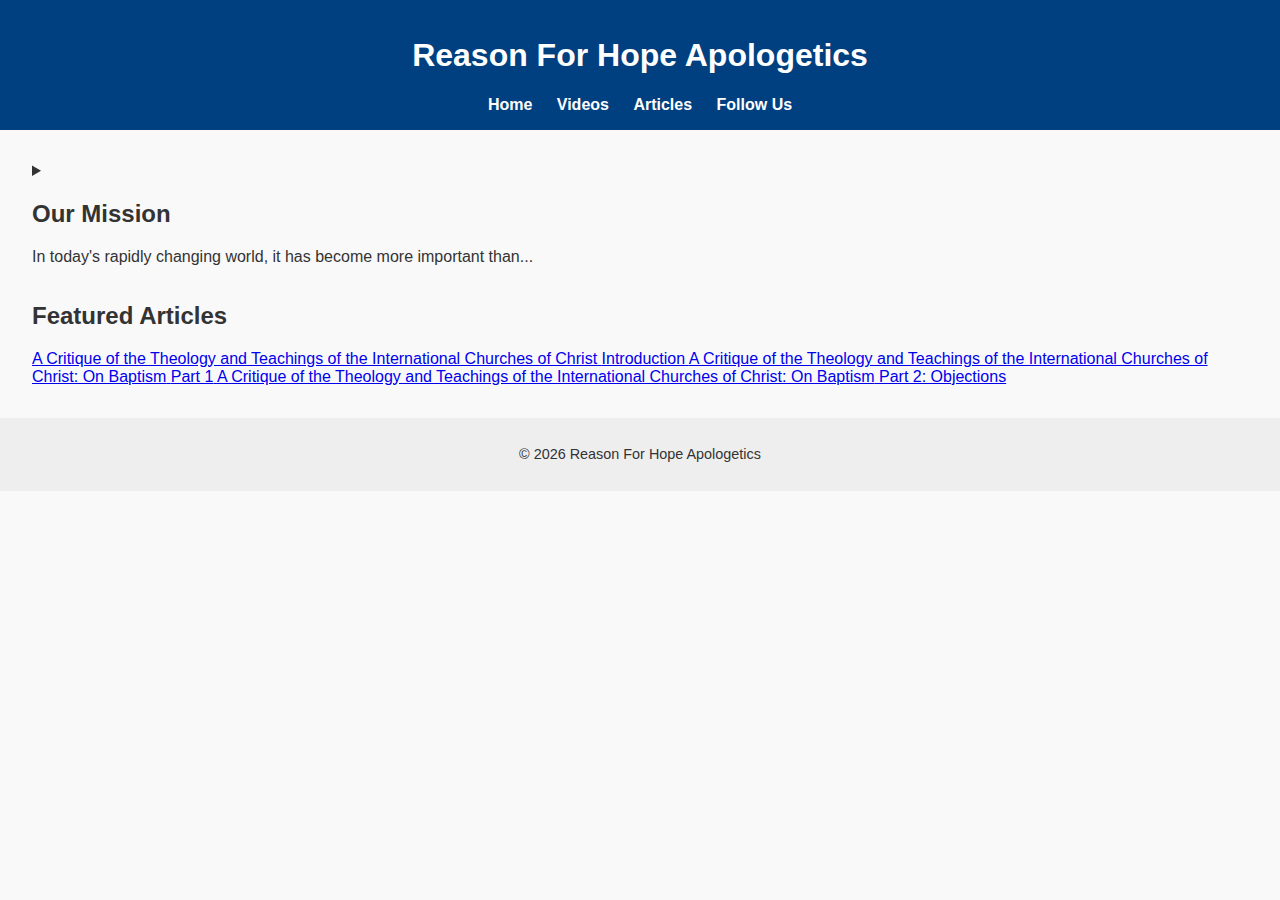
<file: index.html>
<!DOCTYPE html>
<html lang="en">
<head>
  
<!-- Google tag (gtag.js) -->
<script async src="https://www.googletagmanager.com/gtag/js?id=G-TQ4JLW8MXQ"></script>
<script>
  window.dataLayer = window.dataLayer || [];
  function gtag(){dataLayer.push(arguments);}
  gtag('js', new Date());

  gtag('config', 'G-TQ4JLW8MXQ');
</script>

  <meta charset="UTF-8" />
  <meta name="viewport" content="width=device-width, initial-scale=1.0" />
  <title>Home - RHA</title>
  <link rel="stylesheet" href="style.css" />
  <link rel="preconnect" href="https://fonts.googleapis.com">
  <link rel="preconnect" href="https://fonts.gstatic.com" crossorigin>
  <link href="https://fonts.googleapis.com/css2?family=DM+Serif+Text:ital@0;1&display=swap" rel="stylesheet">
</head>
<body>
  <header>
    <h1>Reason For Hope Apologetics</h1>
    <nav>
      <a href="index.html">Home</a>
      <a href="about.html">Videos</a>
      <a href="projects.html">Articles</a>
      <a href="contact.html">Follow Us</a>
    </nav>
  </header>
  <main>
    <details class="collapsible-box">
      <summary>
        <h2>Our Mission</h2>
        <p class="preview-text">In today's rapidly changing world, it has become more important than...</p>
      </summary>
      <div class="collapsible-content">
        <p>But in your hearts revere Christ as Lord. Always be prepared to give an answer to everyone who asks you to give the <b>reason for the hope</b> that you have. But do this with gentleness and respect</p>
        <p class="small-text">The First Epistle of St. Peter, Chapter 3, Verse 15.</p>
        <p>This verse outlines the core mission of Reason For Hope Apologetics.</p>
        <p>
        In today's rapidly changing world, it has become more important than ever to be able to answer the questions people have.
        Questions such as 'Does God exist?' 'Did Jesus really rise from the dead?'
        These questions can be answered rationally and with precision. Gone are the days where you are asked to believe in
        things just by pure speculation. But how does one go about answering these questions? It begins with equipping yourself with the rich knowledge within the Christian Tradition that had been in existence for over 2000 years.
        Saints and Scholars, through the power of the Holy Spirit have already sought to answer these questions and therefore we too will find them when we look into their works.
        </p>
        <p>Reason of Hope aims to provide you the necessary insights to not only defend your faith but also learn to appreciate the scholastic work that is present within Christianity.</p>
        <p> <b>Welcome to Reason for Hope</b></p>
      </div>
    </details>
    <section class="articles-section">
      <h2>Featured Articles</h2>
        <div class="article-links-container">
          <a class="article-link" href="/articles/Incoc-crtique.html">
          <span class="article-title">A Critique of the Theology and Teachings of the International Churches of Christ</span>
          <span class="article-subtitle">Introduction</span>
          </a>
          <a class="article-link" href="articles/incoc-critique2.html">
          <span class="article-title">A Critique of the Theology and Teachings of the International Churches of Christ: On Baptism</span>
          <span class="article-subtitle">Part 1</span>
          </a>
          <a class="article-link" href="articles/incoc-critique3.html">
          <span class="article-title">A Critique of the Theology and Teachings of the International Churches of Christ: On Baptism</span>
          <span class="article-subtitle">Part 2: Objections</span>
          </a>
        </div>
    </section>
  </main>
  <footer>
    <p>&copy; 2026 Reason For Hope Apologetics</p>
  </footer>
</body>
</html>
</file>
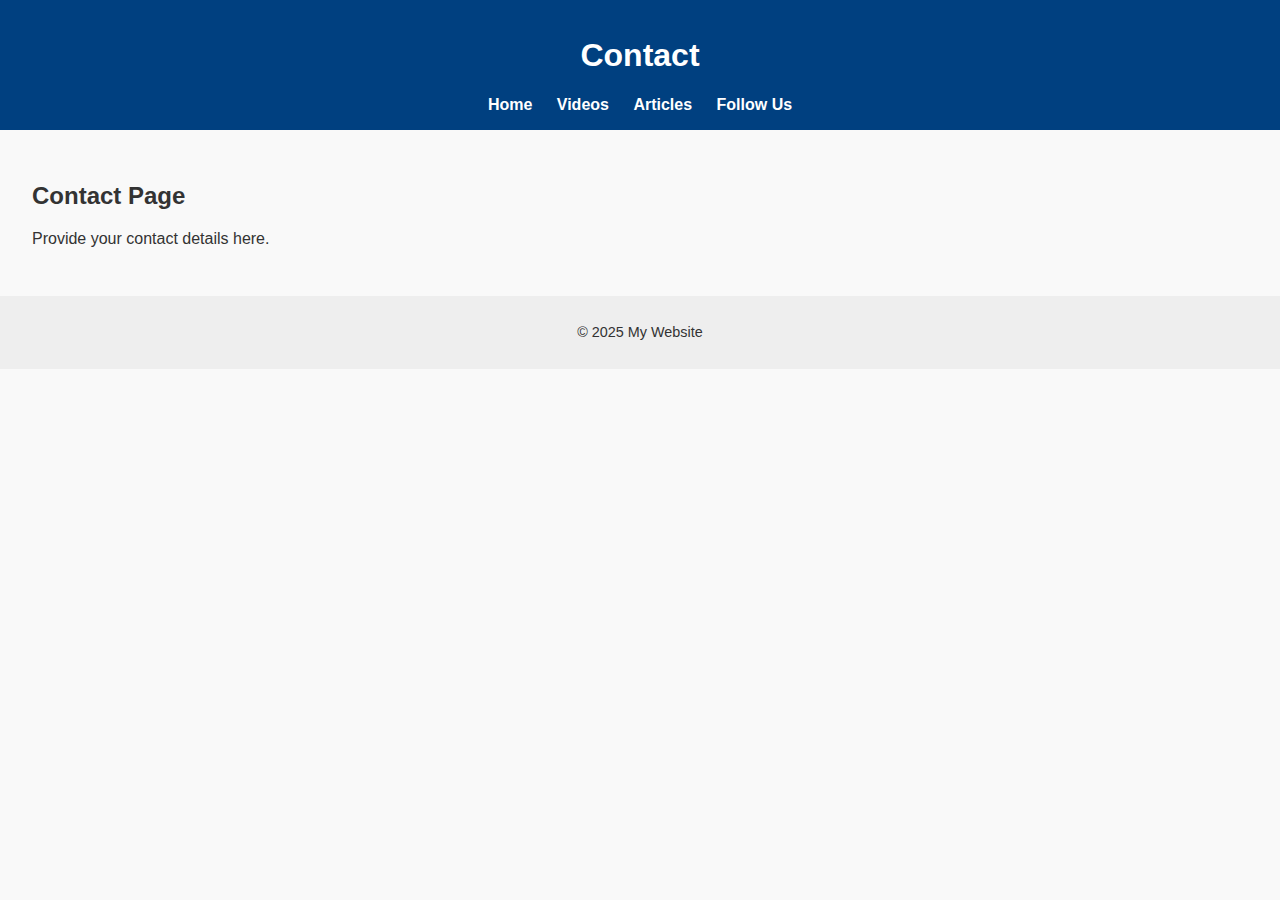
<file: contact.html>
<!DOCTYPE html>
<html lang="en">
<head>
  <meta charset="UTF-8" />
  <meta name="viewport" content="width=device-width, initial-scale=1.0" />
  <title>Contact - My Site</title>
  <link rel="stylesheet" href="style.css" />
  <link href="https://fonts.googleapis.com/css2?family=DM+Serif+Text:ital@0;1&display=swap" rel="stylesheet">
</head>
<body>
  <header>
    <h1>Contact</h1>
    <nav>
      <a href="index.html">Home</a>
      <a href="about.html">Videos</a>
      <a href="projects.html">Articles</a>
      <a href="contact.html">Follow Us</a>
    </nav>
  </header>
  <main>
    <h2>Contact Page</h2>
    <p>Provide your contact details here.</p>
  </main>
  <footer>
    <p>&copy; 2025 My Website</p>
  </footer>
</body>
</html>
</file>
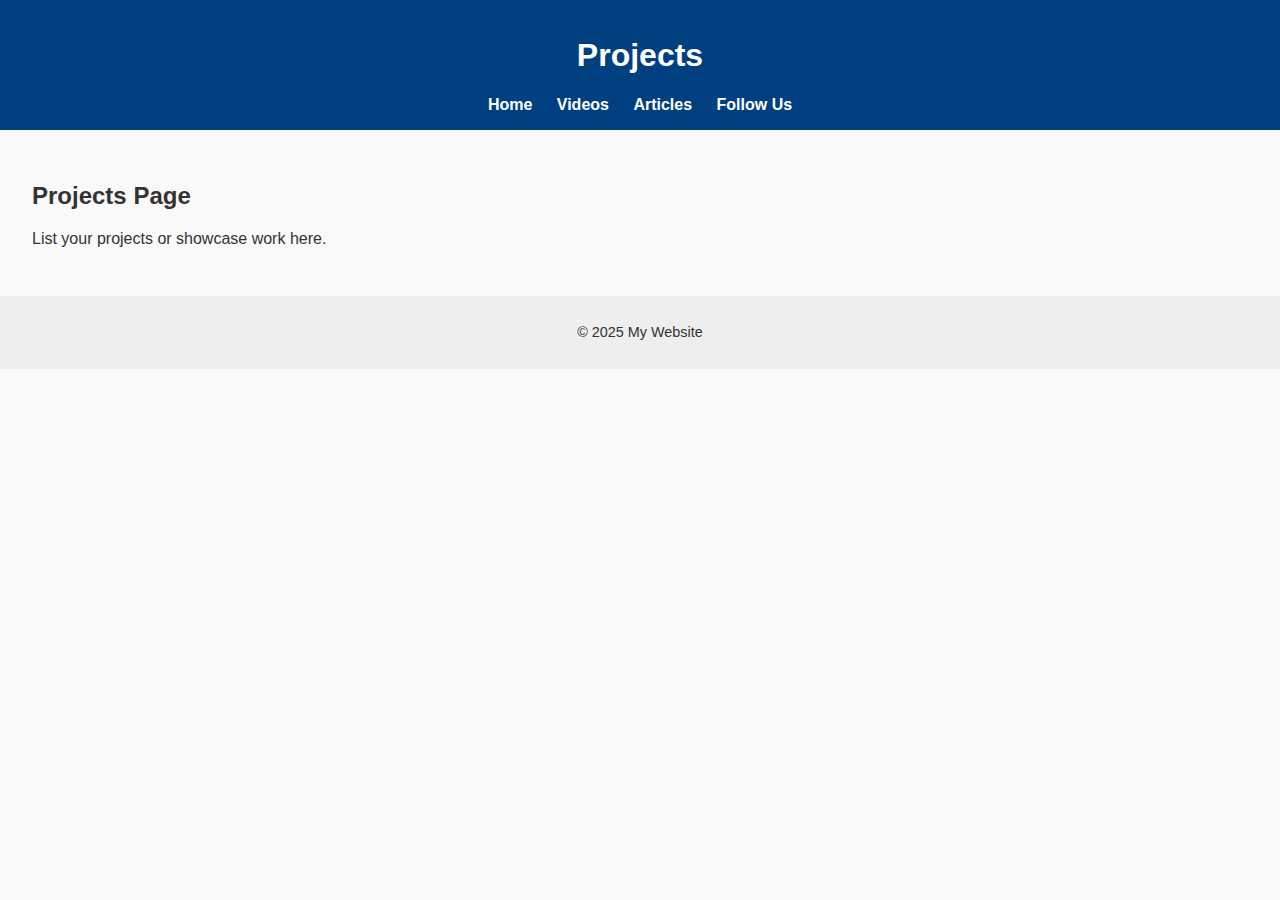
<file: projects.html>
<!DOCTYPE html>
<html lang="en">
<head>
  <meta charset="UTF-8" />
  <meta name="viewport" content="width=device-width, initial-scale=1.0" />
  <title>Projects - My Site</title>
  <link rel="stylesheet" href="style.css" />
  <link href="https://fonts.googleapis.com/css2?family=DM+Serif+Text:ital@0;1&display=swap" rel="stylesheet">
</head>
<body>
  <header>
    <h1>Projects</h1>
    <nav>
      <a href="index.html">Home</a>
      <a href="about.html">Videos</a>
      <a href="projects.html">Articles</a>
      <a href="contact.html">Follow Us</a>
    </nav>
  </header>
  <main>
    <h2>Projects Page</h2>
    <p>List your projects or showcase work here.</p>
  </main>
  <footer>
    <p>&copy; 2025 My Website</p>
  </footer>
</body>
</html>
</file>
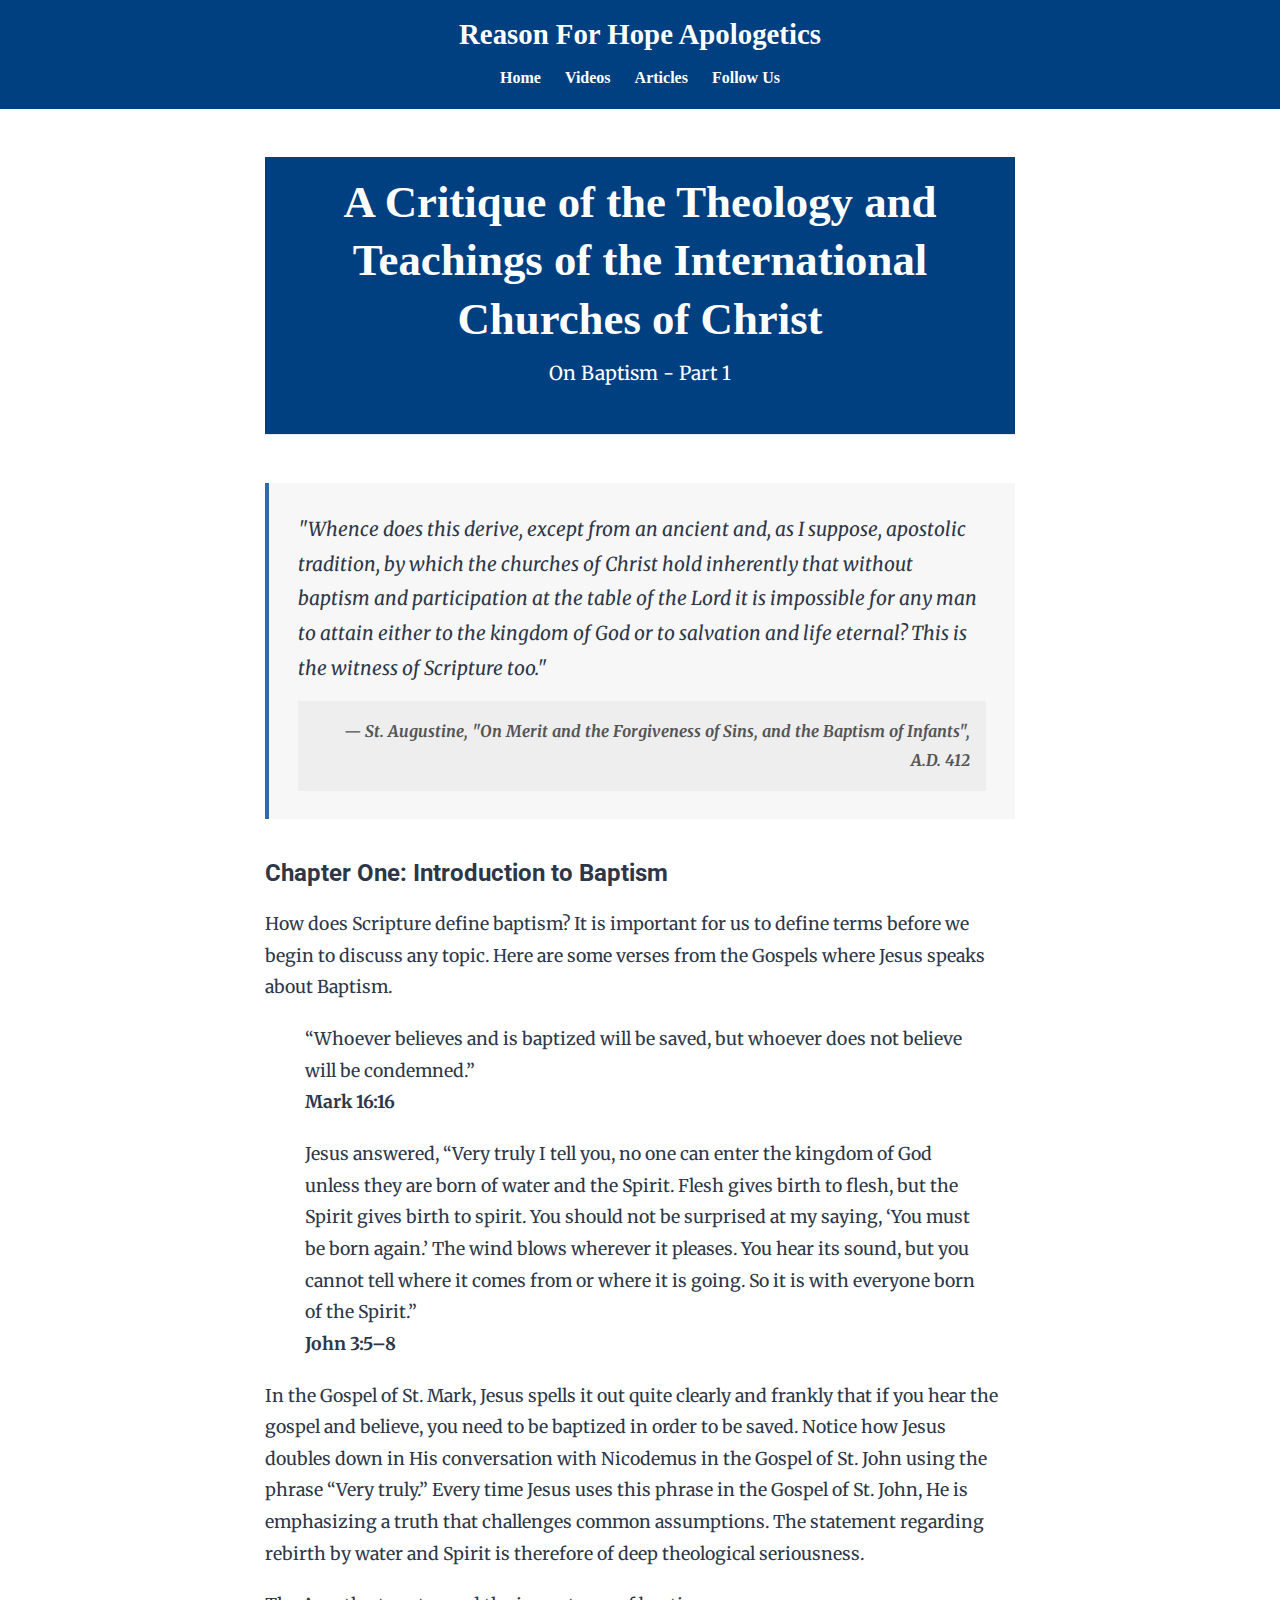
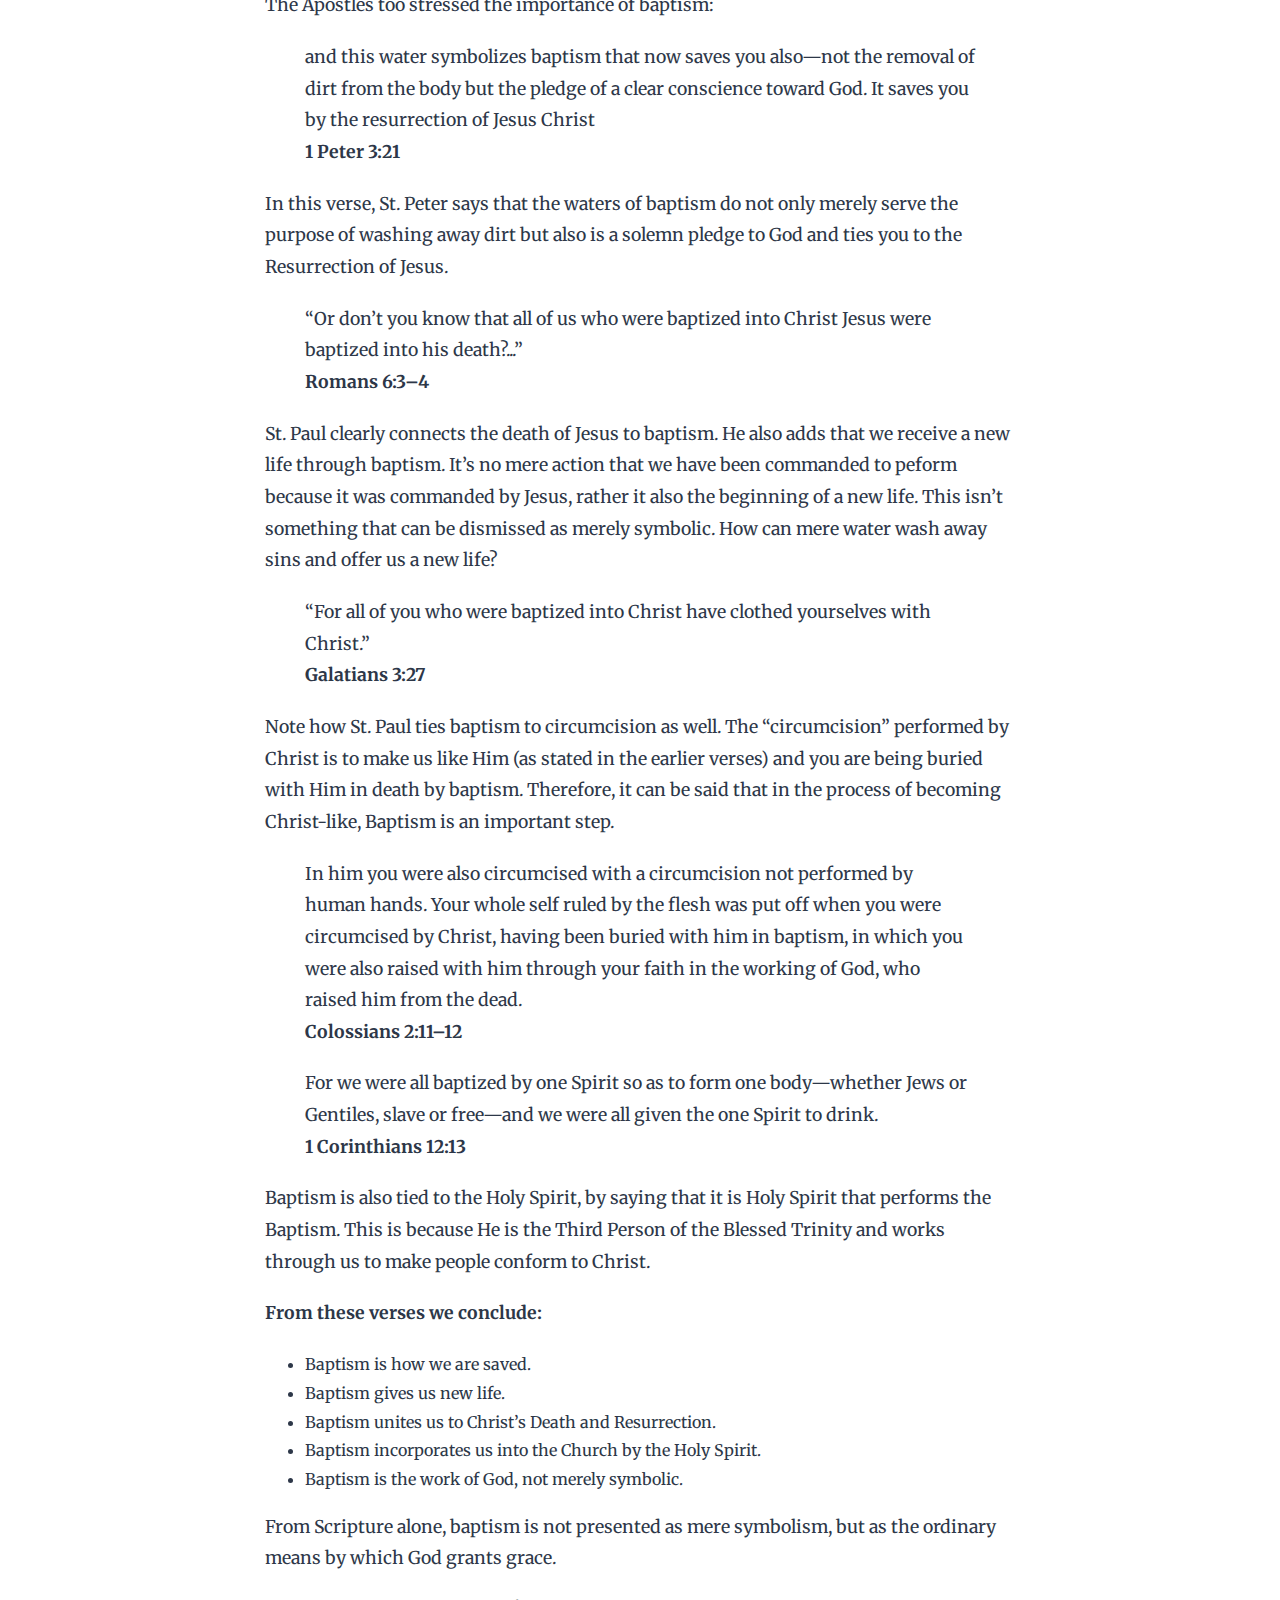
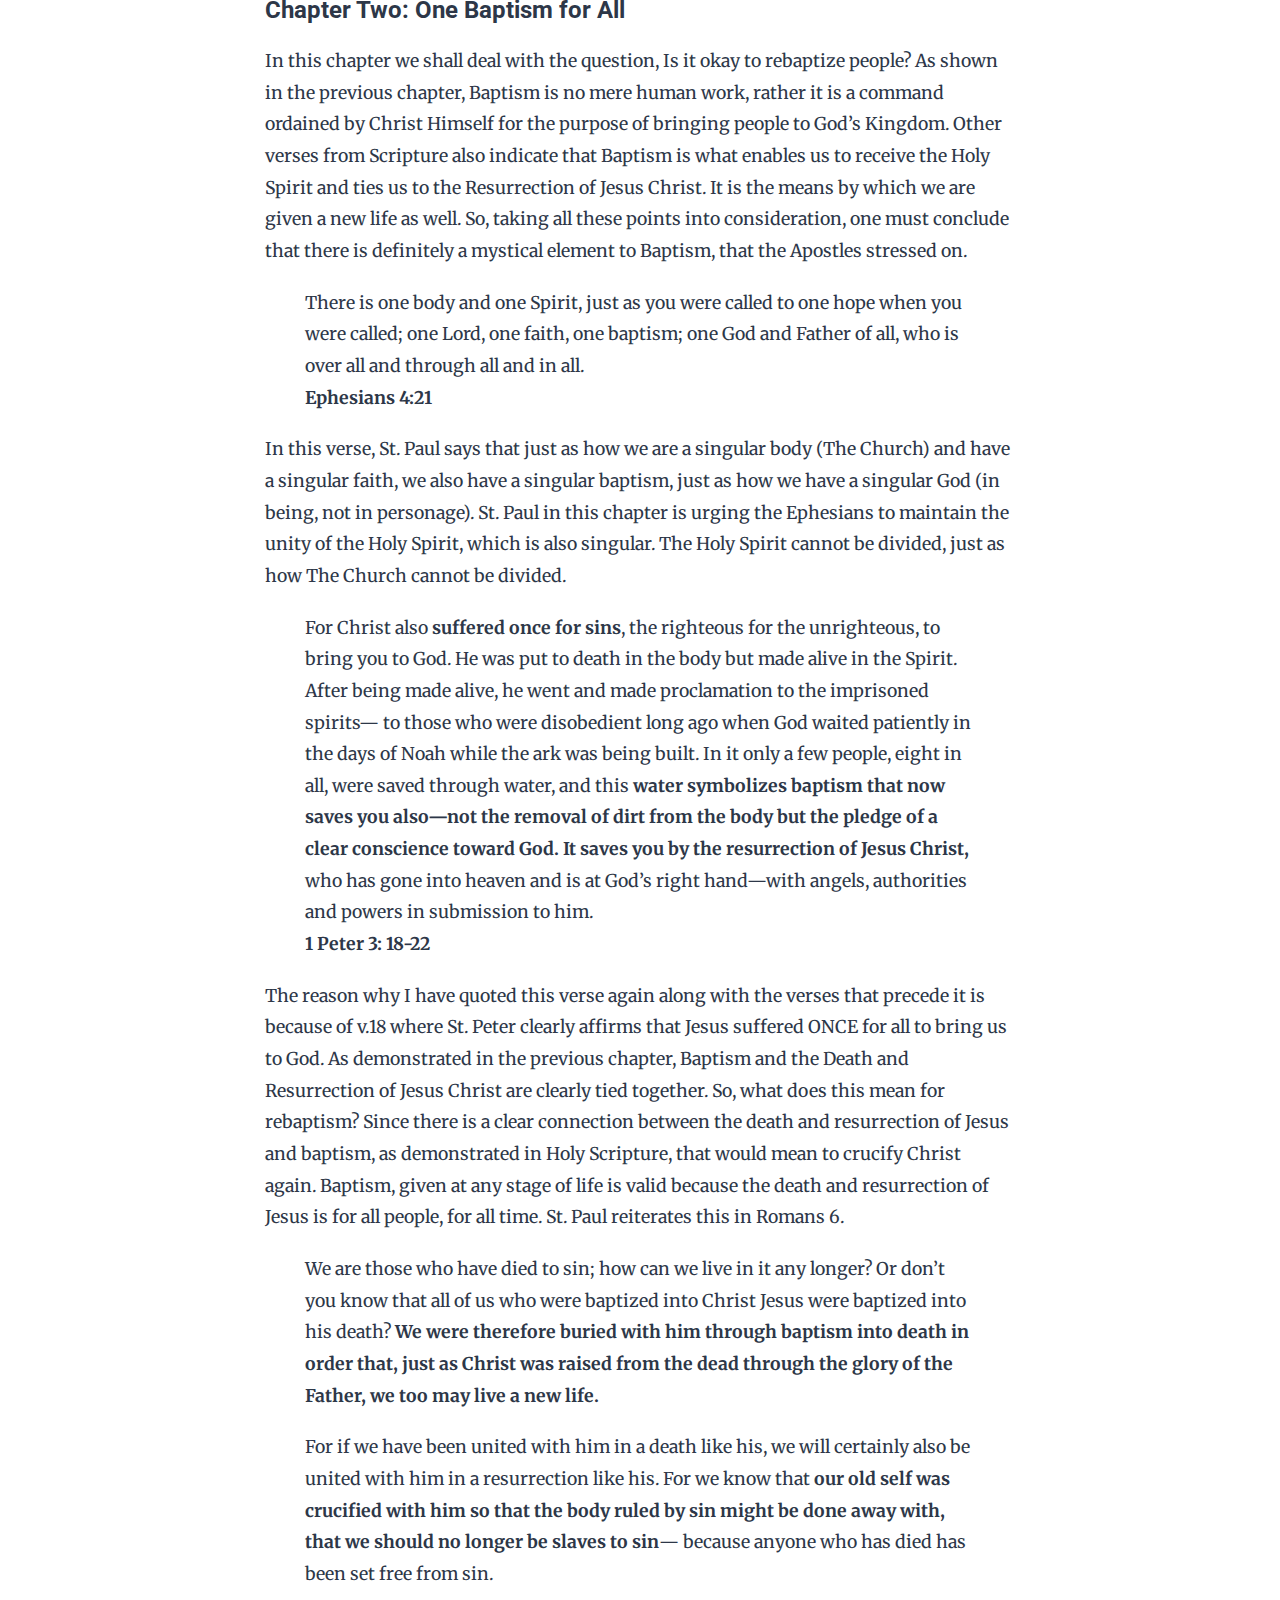
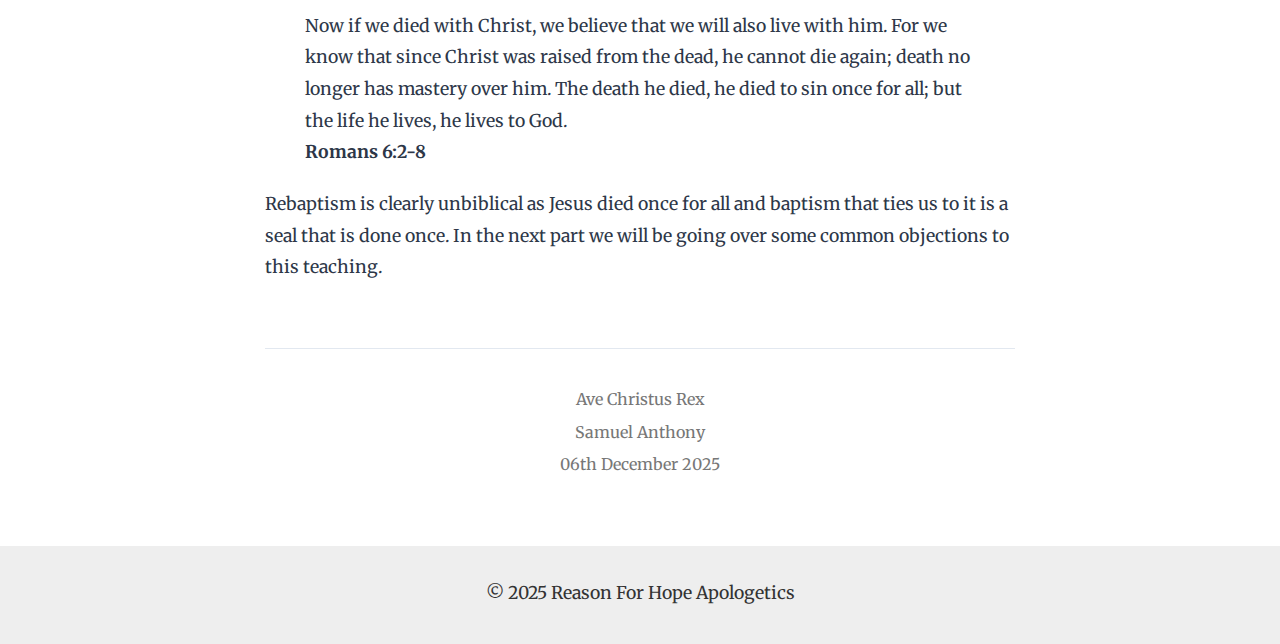
<file: articles/incoc-critique2.html>
<!DOCTYPE html>
<html lang="en">
<head>
    <meta charset="UTF-8">
    <meta name="viewport" content="width=device-width, initial-scale=1.0">
    <title>A Critique of the Theology and Teachings of the ICOC: Introdction</title>
    <!-- Links to the new, combined stylesheet for this page -->
    <link rel="stylesheet" href="article-style.css">
    <link rel="preconnect" href="https://fonts.googleapis.com">
    <link rel="preconnect" href="https://fonts.gstatic.com" crossorigin>
    <link href="https://fonts.googleapis.com/css2?family=Merriweather:ital,wght@0,400;0,700;1,400&family=Roboto:wght@400;700&display=swap" rel="stylesheet">
</head>
<body>
    <!-- Header from your main site design -->
    <header>
        <h1>Reason For Hope Apologetics</h1>
        <nav>
            <a href="../index.html">Home</a>
            <a href="../about.html">Videos</a>
            <a href="../projects.html">Articles</a>
            <a href="../contact.html">Follow Us</a>
        </nav>
    </header>

    <main class="article-container">
        <header class="article-header">
            <h1>A Critique of the Theology and Teachings of the International Churches of Christ</h1>
            <p class="subtitle">On Baptism - Part 1</p>
        </header>

        <article>
            <section class="dedication">
                <blockquote>
                    "Whence does this derive, except from an ancient and, as I suppose, apostolic tradition, by which the churches of Christ hold inherently that without baptism and participation at the table of the Lord it is impossible for any man to attain either to the kingdom of God or to salvation and life eternal? This is the witness of Scripture too."
                    <footer>— St. Augustine, "On Merit and the Forgiveness of Sins, and the Baptism of Infants", A.D. 412</footer>
                </blockquote>
            </section>

            <section id="Chapter One: Introduction to Baptism">
                <h2>Chapter One: Introduction to Baptism</h2>
                <p>
                    How does Scripture define baptism? It is important for us to define terms before we begin to discuss any topic. 
                    Here are some verses from the Gospels where Jesus speaks about Baptism.
                </p>

                <blockquote>
                    <p>“Whoever believes and is baptized will be saved, but whoever does not believe will be condemned.”  
                    <br><strong>Mark 16:16</strong></p>
                </blockquote>

                <blockquote>
                    <p>
                        Jesus answered, “Very truly I tell you, no one can enter the kingdom of God unless they are born of water and the Spirit. 
                        Flesh gives birth to flesh, but the Spirit gives birth to spirit. 
                        You should not be surprised at my saying, ‘You must be born again.’ The wind blows wherever it pleases. 
                        You hear its sound, but you cannot tell where it comes from or where it is going. 
                        So it is with everyone born of the Spirit.” 
                        <br><strong> John 3:5–8</strong>
                    </p>
                </blockquote>

                <p>
                    In the Gospel of St. Mark, Jesus spells it out quite clearly and frankly that if you hear the gospel and believe, 
                    you need to be baptized in order to be saved. Notice how Jesus doubles down in His conversation with Nicodemus in 
                    the Gospel of St. John using the phrase “Very truly.” Every time Jesus uses this phrase in the Gospel of St. John, He is 
                    emphasizing a truth that challenges common assumptions. The statement regarding rebirth by water and Spirit 
                    is therefore of deep theological seriousness.
                </p>

                <p>
                    The Apostles too stressed the importance of baptism:
                </p>

                <blockquote>
                    <p>
                        and this water symbolizes baptism that now saves you also—not the removal of dirt from the body but the pledge of a clear conscience toward God. 
                        It saves you by the resurrection of Jesus Christ 
                        <br><strong>1 Peter 3:21</strong>
                    </p>
                </blockquote>
                <p>
                    In this verse, St. Peter says that the waters of baptism do not only merely serve the 
                    purpose of washing away dirt but also is a solemn pledge to God and ties you to the Resurrection of Jesus. 
                </p>

                <blockquote>
                    <p>
                        “Or don’t you know that all of us who were baptized into Christ Jesus were baptized into his death?...”  
                        <br><strong>Romans 6:3–4</strong>
                    </p>
                </blockquote>
                <p>
                    St. Paul clearly connects the death of Jesus to baptism. 
                    He also adds that we receive a new life through baptism. 
                    It’s no mere action that we have been commanded to peform because it was commanded by Jesus, rather it also the beginning of a new life. 
                    This isn’t something that can be dismissed as merely symbolic. 
                    How can mere water wash away sins and offer us a new life? 
                </p>

                <blockquote>
                    <p>
                        “For all of you who were baptized into Christ have clothed yourselves with Christ.”  
                        <br><strong>Galatians 3:27</strong>
                    </p>
                </blockquote>
                <p>
                    Note how St. Paul ties baptism to circumcision as well. 
                    The “circumcision” performed by Christ is to make us like Him (as stated in the earlier verses) and you are being buried with Him in death by baptism. 
                    Therefore, it can be said that in the process of becoming Christ-like, Baptism is an important step.
                </p>

                <blockquote>
                    <p>
                        In him you were also circumcised with a circumcision not performed by human hands. 
                        Your whole self ruled by the flesh was put off when you were circumcised by Christ, 
                        having been buried with him in baptism, in which you were also raised with him through your faith in the working of God, 
                        who raised him from the dead.  
                        <br><strong>Colossians 2:11–12</strong>
                    </p>
                </blockquote>
                    
                <blockquote>
                    <p>
                        For we were all baptized by one Spirit so as to form one body—whether Jews or Gentiles, 
                        slave or free—and we were all given the one Spirit to drink.  
                        <br><strong>1 Corinthians 12:13</strong>
                    </p>
                </blockquote>
                <p>
                    Baptism is also tied to the Holy Spirit, by saying that it is Holy Spirit that performs the Baptism. 
                    This is because He is the Third Person of the Blessed Trinity and works through us to make people conform to Christ. 
                </p>

                <p><strong>From these verses we conclude:</strong></p>

                <ul>
                    <li>Baptism is how we are saved.</li>
                    <li>Baptism gives us new life.</li>
                    <li>Baptism unites us to Christ’s Death and Resurrection.</li>
                    <li>Baptism incorporates us into the Church by the Holy Spirit.</li>
                    <li>Baptism is the work of God, not merely symbolic.</li>
                </ul>

                <p>
                    From Scripture alone, baptism is not presented as mere symbolism, but as the ordinary means by which God grants grace.
                </p>
            </section>

            <!-- ========================= -->
            <!-- CHAPTER TWO -->
            <!-- ========================= -->

            <section id="chapter-two">
                <h2>Chapter Two: One Baptism for All</h2>

                <p>
                    In this chapter we shall deal with the question, Is it okay to rebaptize people? 
                    As shown in the previous chapter, Baptism is no mere human work, rather it is a command ordained by Christ Himself for the purpose of bringing people to God’s Kingdom. 
                    Other verses from Scripture also indicate that Baptism is what enables us to receive the Holy Spirit and ties us to 
                    the Resurrection of Jesus Christ. 
                    It is the means by which we are given a new life as well. So, taking all these points into consideration, 
                    one must conclude that there is definitely a mystical element to Baptism, 
                    that the Apostles stressed on.
                </p>

                <blockquote>
                    <p>
                        There is one body and one Spirit, just as you were called to one hope when you were called; 
                        one Lord, one faith, one baptism; one God and Father of all, who is over all and through all and in all. 
                        <br><strong>Ephesians 4:21</strong>
                    </p>
                </blockquote>

                <p>
                    In this verse, St. Paul says that just as how we are a singular body (The Church) and have a singular faith, we also have a singular baptism, 
                    just as how we have a singular God (in being, not in personage). St. Paul in this chapter is urging the Ephesians to maintain the unity of the Holy Spirit, 
                    which is also singular. The Holy Spirit cannot be divided, just as how The Church cannot be divided. 
                </p>
                <blockquote>
                    <p>
                    For Christ also <strong>suffered once for sins</strong>, the righteous for the unrighteous, to bring you to God. 
                    He was put to death in the body but made alive in the Spirit. After being made alive, 
                    he went and made proclamation to the imprisoned spirits— to those who were disobedient long ago when God waited patiently in the days of Noah while the ark was being built. 
                    In it only a few people, eight in all, were saved through water, 
                    and this <strong>water symbolizes baptism that now saves you also—not the removal of dirt from the body but the pledge of a clear conscience toward God. 
                    It saves you by the resurrection of Jesus Christ,</strong> who has gone into heaven and is at God’s right hand—with angels, authorities and powers in submission to him.
                    <br><strong>1 Peter 3: 18-22</strong>
                    </p>
                </blockquote>
                <p>
                    The reason why I have quoted this verse again along with the verses that precede it is because of v.18 where St. Peter clearly affirms that Jesus suffered ONCE for all to bring us to God. 
                    As demonstrated in the previous chapter, Baptism and the Death and Resurrection of Jesus Christ are clearly tied together. 
                    So, what does this mean for rebaptism? Since there is a clear connection between the death and resurrection of Jesus and baptism, 
                    as demonstrated in Holy Scripture, that would mean to crucify Christ again. Baptism, given at any stage of life is valid because 
                    the death and resurrection of Jesus is for all people, for all time. St. Paul reiterates this in Romans 6. 

                </p>

                </blockquote>
                <blockquote>
                        <p>
                        We are those who have died to sin; how can we live in it any longer? 
                        Or don’t you know that all of us who were baptized into Christ Jesus were baptized into his death? 
                        <strong>We were therefore buried with him through baptism into death in order that, 
                        just as Christ was raised from the dead through the glory of the Father, we too may live a new life.</strong>
                        </p>
                        <p>
                        For if we have been united with him in a death like his, we will certainly also be united with him in a resurrection like his. 
                        For we know that <strong>our old self was crucified with him so that the body ruled by sin might be done away with, 
                        that we should no longer be slaves to sin</strong>— because anyone who has died has been set free from sin.
                        </p>
                        <p>
                        Now if we died with Christ, we believe that we will also live with him. 
                        For we know that since Christ was raised from the dead, he cannot die again; death no longer has mastery over him. 
                        The death he died, he died to sin once for all; but the life he lives, he lives to God.
                        <br><strong>Romans 6:2-8</strong>
                        </p>
                </blockquote>
                <p>
                    Rebaptism is clearly unbiblical as Jesus died once for all and baptism that ties us to it is a seal that is done once.
                    In the next part we will be going over some common objections to this teaching.
                </p>
            </section>

        <footer class="article-footer">
            <p>Ave Christus Rex</p>
            <p>Samuel Anthony</p>
            <p><time datetime="06-12-2025">06th December 2025</time></p>
        </footer>
    </main>

    <!-- Footer from your main site design -->
    <footer>
        <p>&copy; 2025 Reason For Hope Apologetics</p>
    </footer>
</body>
</html>
</file>
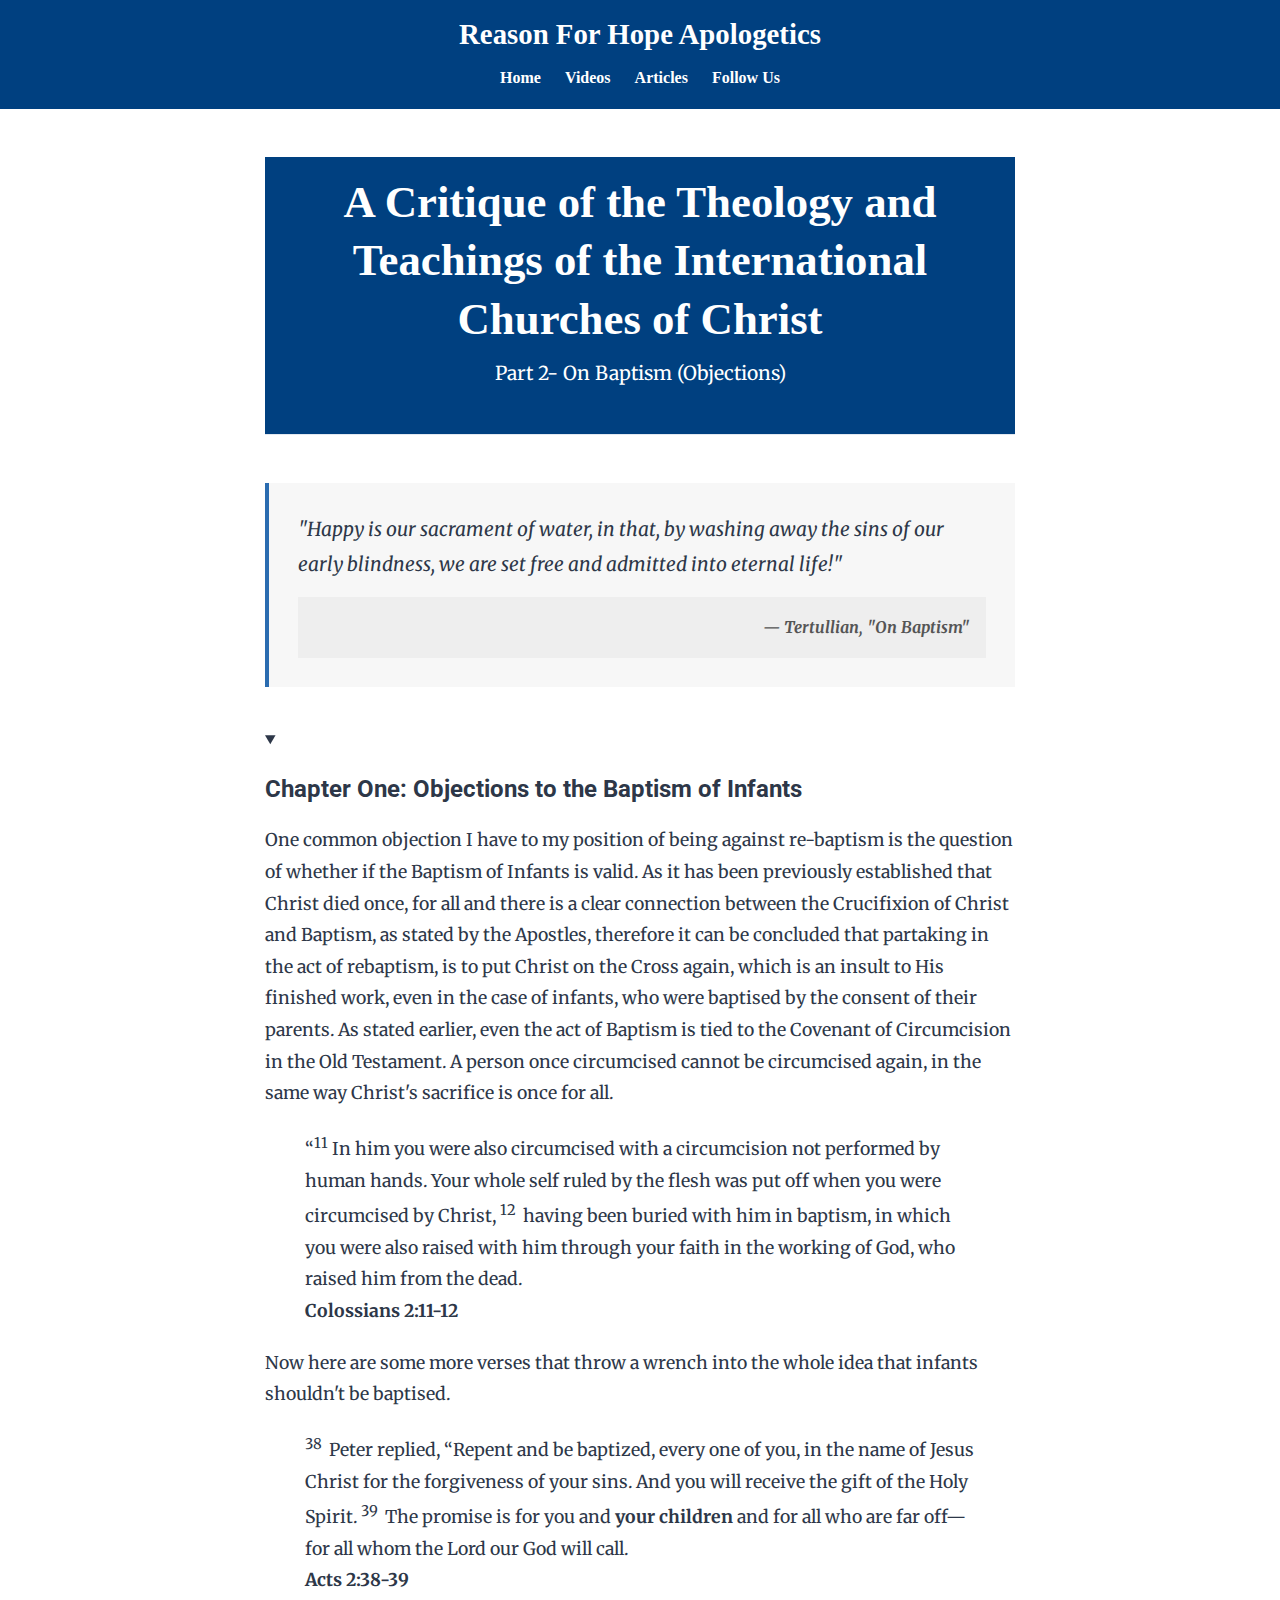
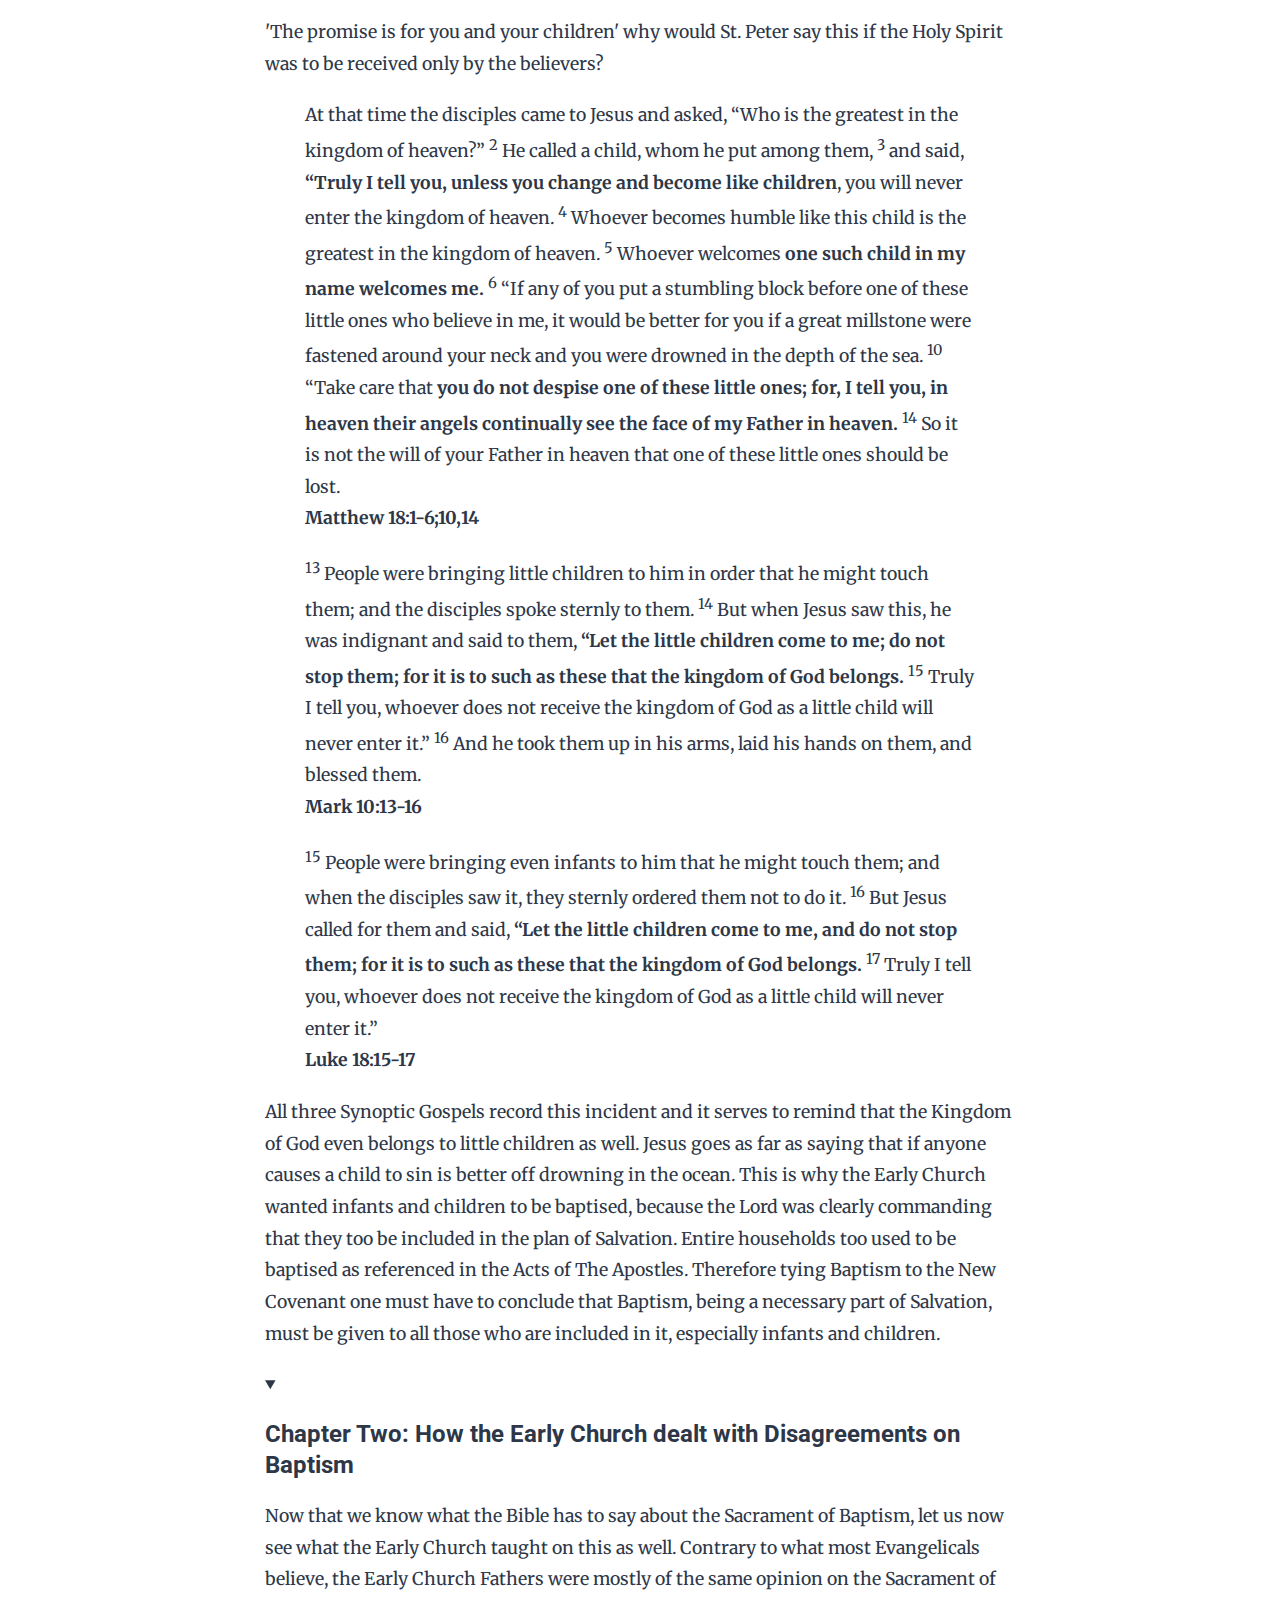
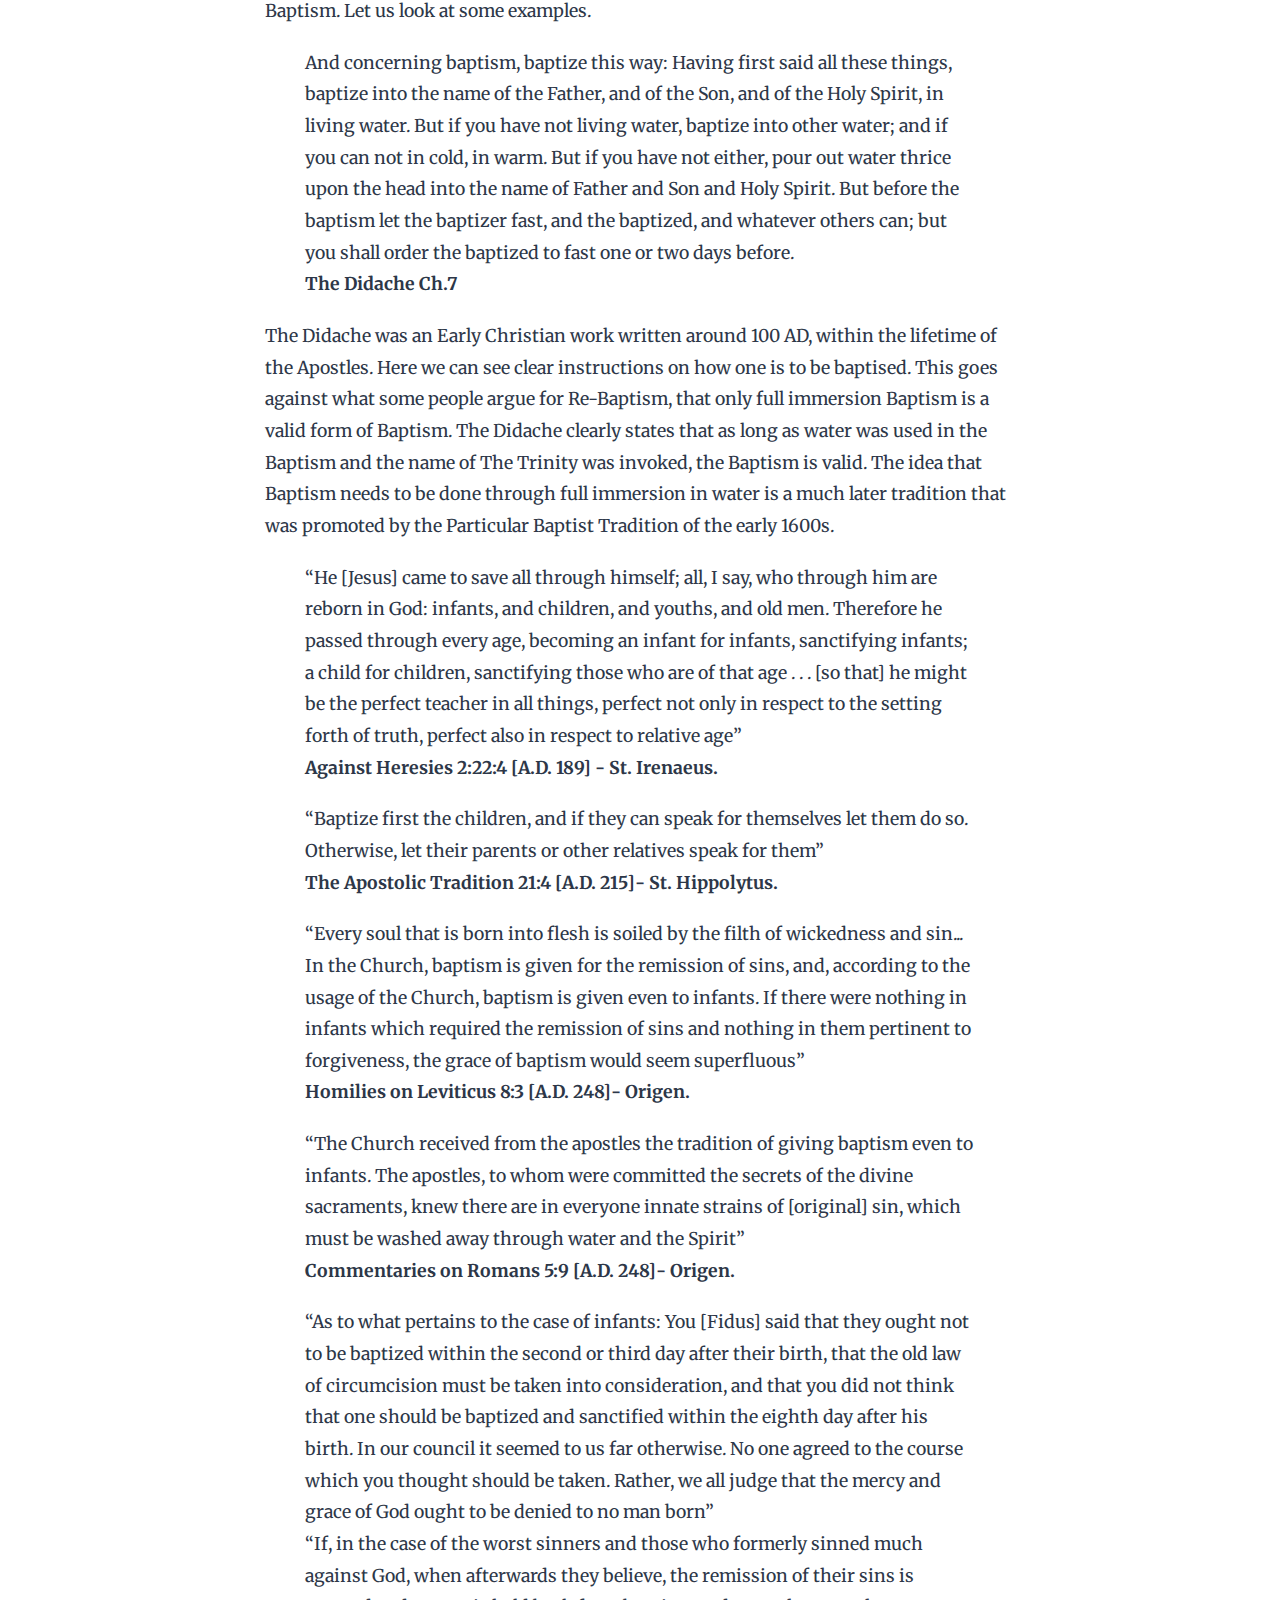
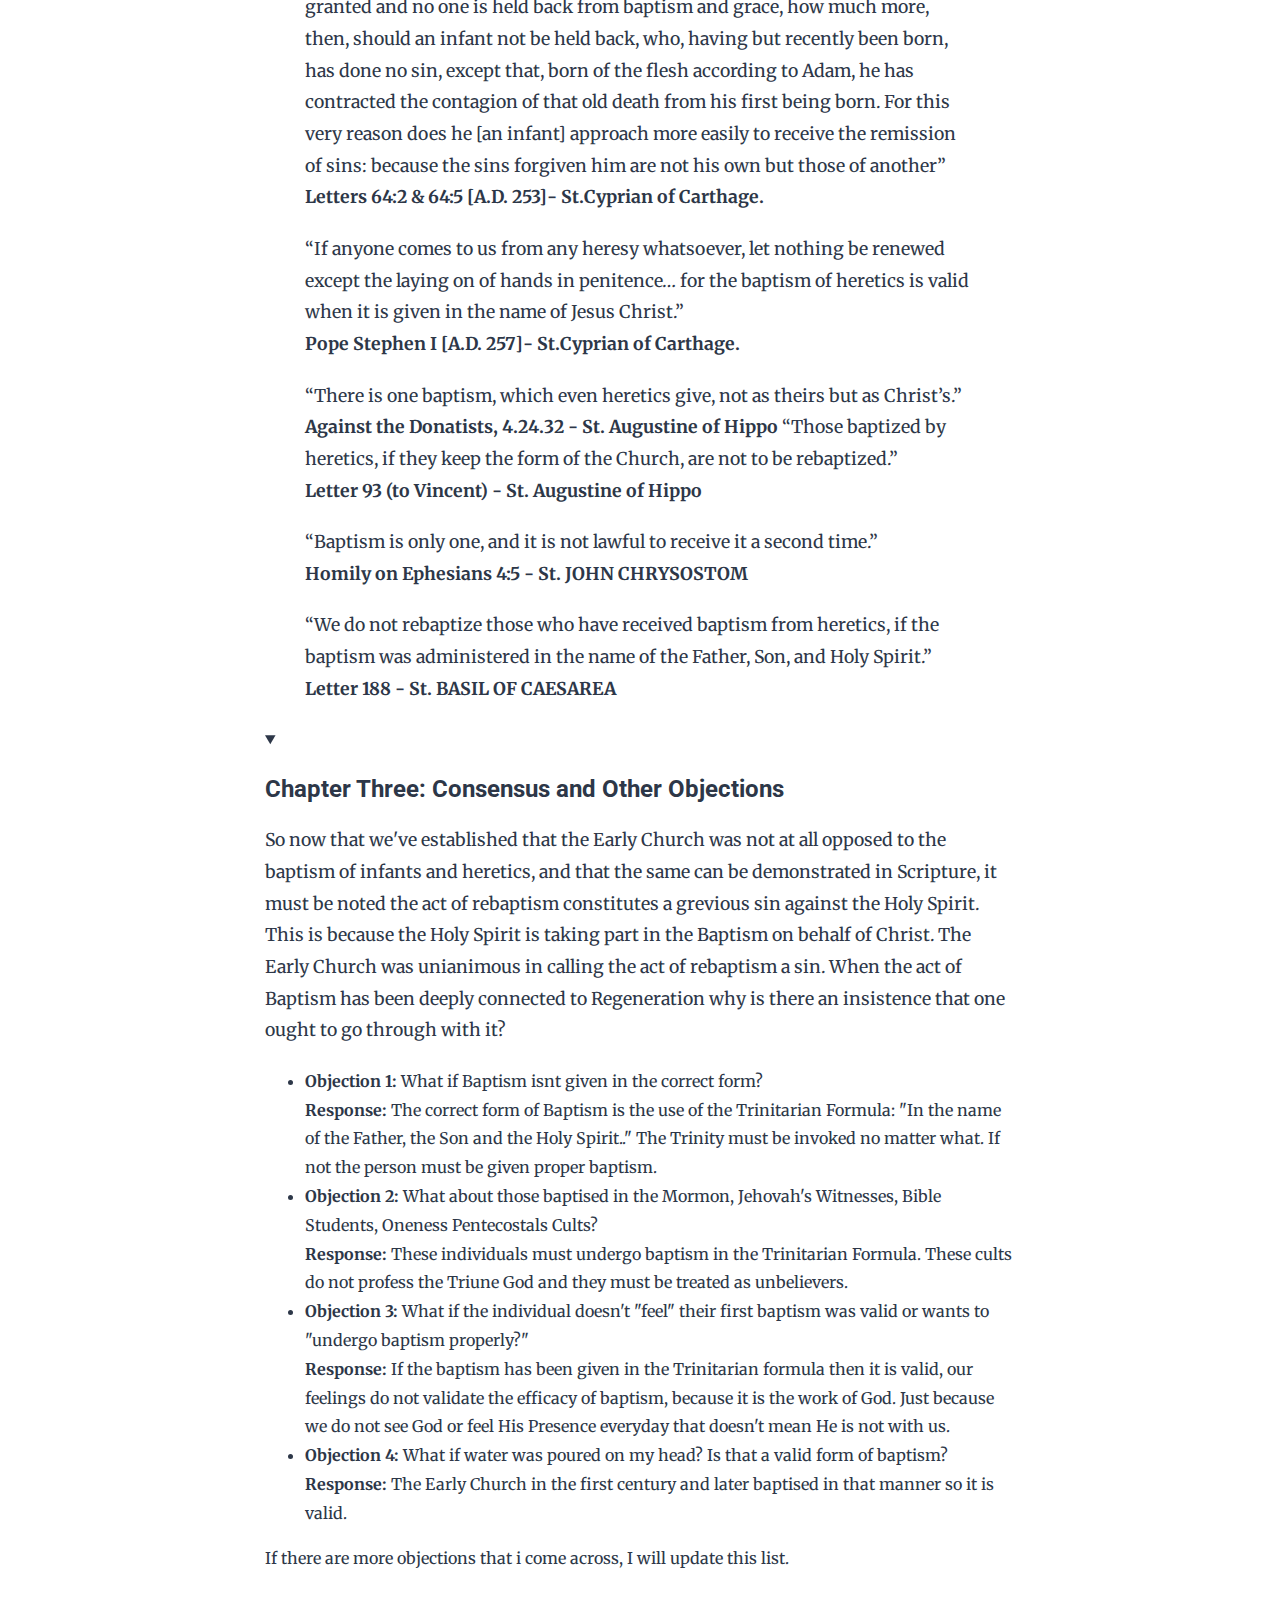
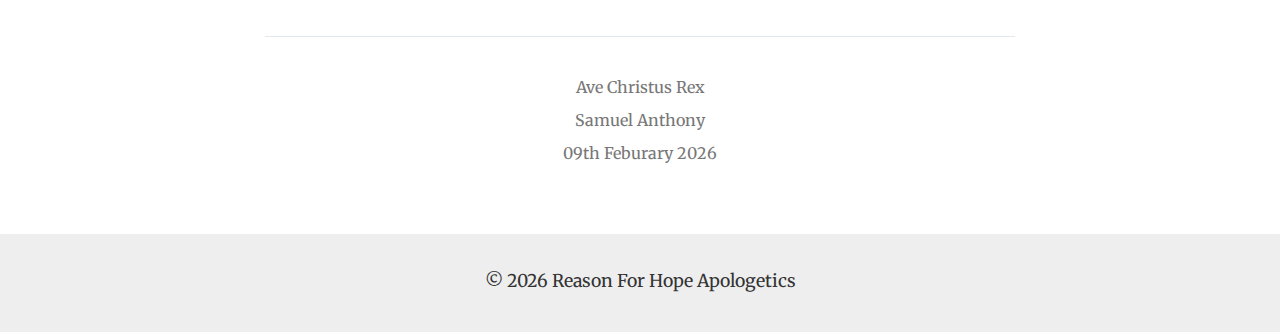
<file: articles/incoc-critique3.html>
<!DOCTYPE html>
<html lang="en">
<head>
    
<!-- Google tag (gtag.js) -->
<script async src="https://www.googletagmanager.com/gtag/js?id=G-TQ4JLW8MXQ"></script>
<script>
  window.dataLayer = window.dataLayer || [];
  function gtag(){dataLayer.push(arguments);}
  gtag('js', new Date());

  gtag('config', 'G-TQ4JLW8MXQ');
</script>

    <meta charset="UTF-8">
    <meta name="viewport" content="width=device-width, initial-scale=1.0">
    <title>A Critique of the Theology and Teachings of the ICOC: Part 2 - On Baptism (Objections)</title>
    <!-- Links to the new, combined stylesheet for this page -->
    <link rel="stylesheet" href="article-style.css">
    <link rel="preconnect" href="https://fonts.googleapis.com">
    <link rel="preconnect" href="https://fonts.gstatic.com" crossorigin>
    <link href="https://fonts.googleapis.com/css2?family=Merriweather:ital,wght@0,400;0,700;1,400&family=Roboto:wght@400;700&display=swap" rel="stylesheet">
</head>
<body>
    <!-- Header from your main site design -->
    <header>
        <h1>Reason For Hope Apologetics</h1>
        <nav>
            <a href="../index.html">Home</a>
            <a href="../about.html">Videos</a>
            <a href="../projects.html">Articles</a>
            <a href="../contact.html">Follow Us</a>
        </nav>
    </header>

    <main class="article-container">
        <header class="article-header">
            <h1>A Critique of the Theology and Teachings of the International Churches of Christ</h1>
            <p class="subtitle"> Part 2- On Baptism (Objections)</p>
        </header>

        <article>
            <section class="dedication">
                <blockquote>
                    "Happy is our sacrament of water, in that, by washing away the sins of our early blindness, we are set free and admitted into eternal life!"
                    <footer>— Tertullian, "On Baptism"</footer>
                </blockquote>
            </section>
            <details open id="Chapter One: Objections to the Baptism of Infants">
                <summary><h2>Chapter One: Objections to the Baptism of Infants</h2></summary>
            <section id="Chapter One: Objections to the Baptism of Infants">
                
                <p>
                    One common objection I have to my position of being against re-baptism is the question of whether if the Baptism of Infants is valid.
                    As it has been previously established that Christ died once, for all and there is a clear connection between the Crucifixion of Christ and Baptism, as stated by the Apostles, therefore
                    it can be concluded that partaking in the act of rebaptism, is to put Christ on the Cross again, which is an insult to His finished work, even in the case of infants, who were baptised
                    by the consent of their parents. As stated earlier, even the act of Baptism is tied to the Covenant of Circumcision in the Old Testament. A person once circumcised cannot be circumcised
                    again, in the same way Christ's sacrifice is once for all. 
                </p>

                <blockquote>
                    <p>“<sup>11</sup> In him you were also circumcised with a circumcision not performed by human hands. 
                        Your whole self ruled by the flesh was put off when you were circumcised by Christ, <sup>12</sup>  having been buried with him in baptism,
                        in which you were also raised with him through your faith in the working of God, who raised him from the dead.  
                    <br><strong>Colossians 2:11-12</strong></p>
                </blockquote>
                <p>
                    Now here are some more verses that throw a wrench into the whole idea that infants shouldn't be baptised.
                </p>
                <blockquote>
                    <p>
                        <sup>38</sup>  Peter replied, “Repent and be baptized, every one of you, in the name of Jesus Christ for the forgiveness of your sins. 
                        And you will receive the gift of the Holy Spirit.
                        <sup>39</sup>  The promise is for you and <strong>your children</strong> and for all who are far off—for all whom the Lord our God will call. 
                        <br><strong>Acts 2:38-39</strong>
                    </p>
                </blockquote>
                <p>
                    'The promise is for you and your children' why would St. Peter say this if the Holy Spirit was to be received only by the believers? 
                </p>
                <blockquote>
                    <p>
                        At that time the disciples came to Jesus and asked, “Who is the greatest in the kingdom of heaven?” <sup>2</sup> He called a child, whom he put among them, 
                        <sup>3</sup> and said, <strong>“Truly I tell you, unless you change and become like children</strong>, you will never enter the kingdom of heaven. 
                        <sup>4</sup> Whoever becomes humble like this child is the greatest in the kingdom of heaven. 
                        <sup>5</sup> Whoever welcomes <strong>one such child in my name welcomes me.</strong>
                        <sup>6</sup> “If any of you put a stumbling block before one of these little ones who believe in me, 
                        it would be better for you if a great millstone were fastened around your neck and you were drowned in the depth of the sea.
                        <sup>10</sup> “Take care that <strong>you do not despise one of these little ones; 
                        for, I tell you, in heaven their angels continually see the face of my Father in heaven.</strong>
                        <sup>14</sup> So it is not the will of your Father in heaven that one of these little ones should be lost.
                        <br><strong>Matthew 18:1-6;10,14</strong>
                    </p>
                </blockquote>

                <blockquote>
                    <p>
                        <sup>13</sup> People were bringing little children to him in order that he might touch them; and the disciples spoke sternly to them. 
                        <sup>14</sup> But when Jesus saw this, he was indignant and said to them, <strong>“Let the little children come to me; do not stop them; 
                        for it is to such as these that the kingdom of God belongs.</strong>
                        <sup>15</sup> Truly I tell you, whoever does not receive the kingdom of God as a little child will never enter it.” 
                        <sup>16</sup> And he took them up in his arms, laid his hands on them, and blessed them.
                        <br><strong>Mark 10:13-16</strong>
                    </p>
                </blockquote>

                <blockquote>
                    <p>
                        <sup>15</sup> People were bringing even infants to him that he might touch them; 
                        and when the disciples saw it, they sternly ordered them not to do it. 
                        <sup>16</sup> But Jesus called for them and said, <strong>“Let the little children come to me, and do not stop them; for it is to such as these that the kingdom of God belongs.</strong>
                        <sup>17</sup> Truly I tell you, whoever does not receive the kingdom of God as a little child will never enter it.”
                        <br><strong>Luke 18:15-17</strong>
                    </p>
                </blockquote>
                <p>
                    All three Synoptic Gospels record this incident and it serves to remind that the Kingdom of God even belongs to little children as well.
                    Jesus goes as far as saying that if anyone causes a child to sin is better off drowning in the ocean. This is why the Early Church wanted
                    infants and children to be baptised, because the Lord was clearly commanding that they too be included in the plan of Salvation.
                    Entire households too used to be baptised as referenced in the Acts of The Apostles. Therefore tying Baptism to the New Covenant one must
                    have to conclude that Baptism, being a necessary part of Salvation, must be given to all those who are included in it, especially infants and children.
                </p>


            </section>
            </details>
            <!-- ========================= -->
            <!-- CHAPTER TWO -->
            <!-- ========================= -->
            <details open id="Chapter Two">
                <summary><h2>Chapter Two: How the Early Church dealt with Disagreements on Baptism</h2></summary>
            <section id="chapter-two">
                
                <p>
                    Now that we know what the Bible has to say about the Sacrament of Baptism, let us now see what the 
                    Early Church taught on this as well. Contrary to what most Evangelicals believe, the Early Church Fathers
                    were mostly of the same opinion on the Sacrament of Baptism. Let us look at some examples.
                </p>
                <blockquote>
                    <p>
                        And concerning baptism, baptize this way: Having first said all these things, baptize into the name of the Father, and of the Son, and of the Holy Spirit, in living water. 
                        But if you have not living water, baptize into other water; and if you can not in cold, in warm. 
                        But if you have not either, pour out water thrice upon the head into the name of Father and Son and Holy Spirit. 
                        But before the baptism let the baptizer fast, and the baptized, and whatever others can; 
                        but you shall order the baptized to fast one or two days before.
                        <br><strong>The Didache Ch.7</strong>
                    </p>
                </blockquote>
                <p>
                    The Didache was an Early Christian work written around 100 AD, within the lifetime of the Apostles. Here we can see clear instructions 
                    on how one is to be baptised. This goes against what some people argue for Re-Baptism, that only full immersion Baptism is a valid form 
                    of Baptism. The Didache clearly states that as long as water was used in the Baptism and the name of The Trinity was invoked, the Baptism
                    is valid. The idea that Baptism needs to be done through full immersion in water is a much later tradition that was promoted by the Particular 
                    Baptist Tradition of the early 1600s.
                </p>
                <blockquote>
                    <p>
                        “He [Jesus] came to save all through himself; all, I say, who through him are reborn in God: infants, and children, and youths, and old men. 
                        Therefore he passed through every age, becoming an infant for infants, sanctifying infants; a child for children, sanctifying those who are of that age . . . 
                        [so that] he might be the perfect teacher in all things, perfect not only in respect to the setting forth of truth, perfect also in respect to relative age”
                        <br><strong>Against Heresies 2:22:4 [A.D. 189] - St. Irenaeus.</strong>
                    </p>
                </blockquote>
                <blockquote>
                    <p>
                        “Baptize first the children, and if they can speak for themselves let them do so. 
                        Otherwise, let their parents or other relatives speak for them”
                        <br><strong>The Apostolic Tradition 21:4 [A.D. 215]- St. Hippolytus.</strong>
                    </p>
                    <p>
                        “Every soul that is born into flesh is soiled by the filth of wickedness and sin...
                        In the Church, baptism is given for the remission of sins, and, according to the usage of the Church, baptism is given even to infants. 
                        If there were nothing in infants which required the remission of sins and nothing in them pertinent to forgiveness, 
                        the grace of baptism would seem superfluous”
                        <br><strong>Homilies on Leviticus 8:3 [A.D. 248]- Origen.</strong>
                    </p>
                    <p>
                        “The Church received from the apostles the tradition of giving baptism even to infants. 
                        The apostles, to whom were committed the secrets of the divine sacraments, 
                        knew there are in everyone innate strains of [original] sin, which must be washed away through water and the Spirit”
                        <br><strong>Commentaries on Romans 5:9 [A.D. 248]- Origen.</strong>
                    </p>
                    <p>
                        “As to what pertains to the case of infants: You [Fidus] said that they ought not to be baptized within the second or third day after their birth, 
                        that the old law of circumcision must be taken into consideration, 
                        and that you did not think that one should be baptized and sanctified within the eighth day after his birth. 
                        In our council it seemed to us far otherwise. No one agreed to the course which you thought should be taken. 
                        Rather, we all judge that the mercy and grace of God ought to be denied to no man born”
                        <br>“If, in the case of the worst sinners and those who formerly sinned much against God, when afterwards they believe, 
                        the remission of their sins is granted and no one is held back from baptism and grace, how much more, then, 
                        should an infant not be held back, who, having but recently been born, has done no sin, except that, 
                        born of the flesh according to Adam, he has contracted the contagion of that old death from his first being born. 
                        For this very reason does he [an infant] approach more easily to receive the remission of sins: 
                        because the sins forgiven him are not his own but those of another” 
                        <br><strong>Letters 64:2 & 64:5 [A.D. 253]- St.Cyprian of Carthage.</strong>
                    </p>
                    <p>
                        “If anyone comes to us from any heresy whatsoever, 
                        let nothing be renewed except the laying on of hands in penitence… 
                        for the baptism of heretics is valid when it is given in the name of Jesus Christ.”
                        <br><strong>Pope Stephen I [A.D. 257]- St.Cyprian of Carthage.</strong>
                    </p>
                    <p>
                        “There is one baptism, which even heretics give, not as theirs but as Christ’s.”
                        <br><strong>Against the Donatists, 4.24.32 - St. Augustine of Hippo</strong>

                        “Those baptized by heretics, if they keep the form of the Church, are not to be rebaptized.”
                        <br><strong>Letter 93 (to Vincent) - St. Augustine of Hippo</strong>
                    </p>
                    <p>
                    “Baptism is only one, and it is not lawful to receive it a second time.”
                    <br><strong>Homily on Ephesians 4:5 - St. JOHN CHRYSOSTOM</strong>
                    </p>
                    <p>
                        “We do not rebaptize those who have received baptism from heretics, 
                        if the baptism was administered in the name of the Father, Son, and Holy Spirit.”
                        <br><strong>Letter 188 - St. BASIL OF CAESAREA</strong>
                    </p>
                </blockquote>
            
            </section>
            </details>
            <details open id="Chapter Three">
                <summary><h2>Chapter Three: Consensus and Other Objections</h2></summary>
            <section id="chapter-three">
                
                <p>
                    So now that we've established that the Early Church was not at all opposed to the baptism of infants and heretics, 
                    and that the same can be demonstrated in Scripture, it must be noted the act of rebaptism constitutes a grevious sin
                    against the Holy Spirit. This is because the Holy Spirit is taking part in the Baptism on behalf of Christ. The Early 
                    Church was unianimous in calling the act of rebaptism a sin. When the act of Baptism has been deeply connected to Regeneration
                    why is there an insistence that one ought to go through with it? 
                </p>
                <p>
                    <ul>
                    <li><strong>Objection 1:</strong> What if Baptism isnt given in the correct form?
                    <br><strong>Response:</strong> The correct form of Baptism is the use of the Trinitarian Formula: "In the name of the Father, the Son and
                    the Holy Spirit.." The Trinity must be invoked no matter what. If not the person must be given proper baptism.</li>
                    <li><strong>Objection 2:</strong> What about those baptised in the Mormon, Jehovah's Witnesses, Bible Students, Oneness Pentecostals Cults?
                    <br><strong>Response:</strong> These individuals must undergo baptism in the Trinitarian Formula. These cults do not profess the Triune God
                    and they must be treated as unbelievers.</li>
                    <li><strong>Objection 3:</strong> What if the individual doesn't "feel" their first baptism was valid or wants to "undergo baptism properly?"
                    <br><strong>Response:</strong> If the baptism has been given in the Trinitarian formula then it is valid, our feelings do not validate the efficacy
                    of baptism, because it is the work of God. Just because we do not see God or feel His Presence everyday that doesn't mean He is not with us.</li>
                    <li><strong>Objection 4:</strong> What if water was poured on my head? Is that a valid form of baptism?
                    <br><strong>Response:</strong> The Early Church in the first century and later baptised in that manner so it is valid.
                    </ul>

                    If there are more objections that i come across, I will update this list. 
                </p>
                    
                </section>
            </details>
                

        <footer class="article-footer">
            <p>Ave Christus Rex</p>
            <p>Samuel Anthony</p>
            <p><time datetime="06-12-2025">09th Feburary 2026</time></p>
        </footer>
    </main>

    <!-- Footer from your main site design -->
    <footer>
        <p>&copy; 2026 Reason For Hope Apologetics</p>
    </footer>
</body>
</html>
</file>
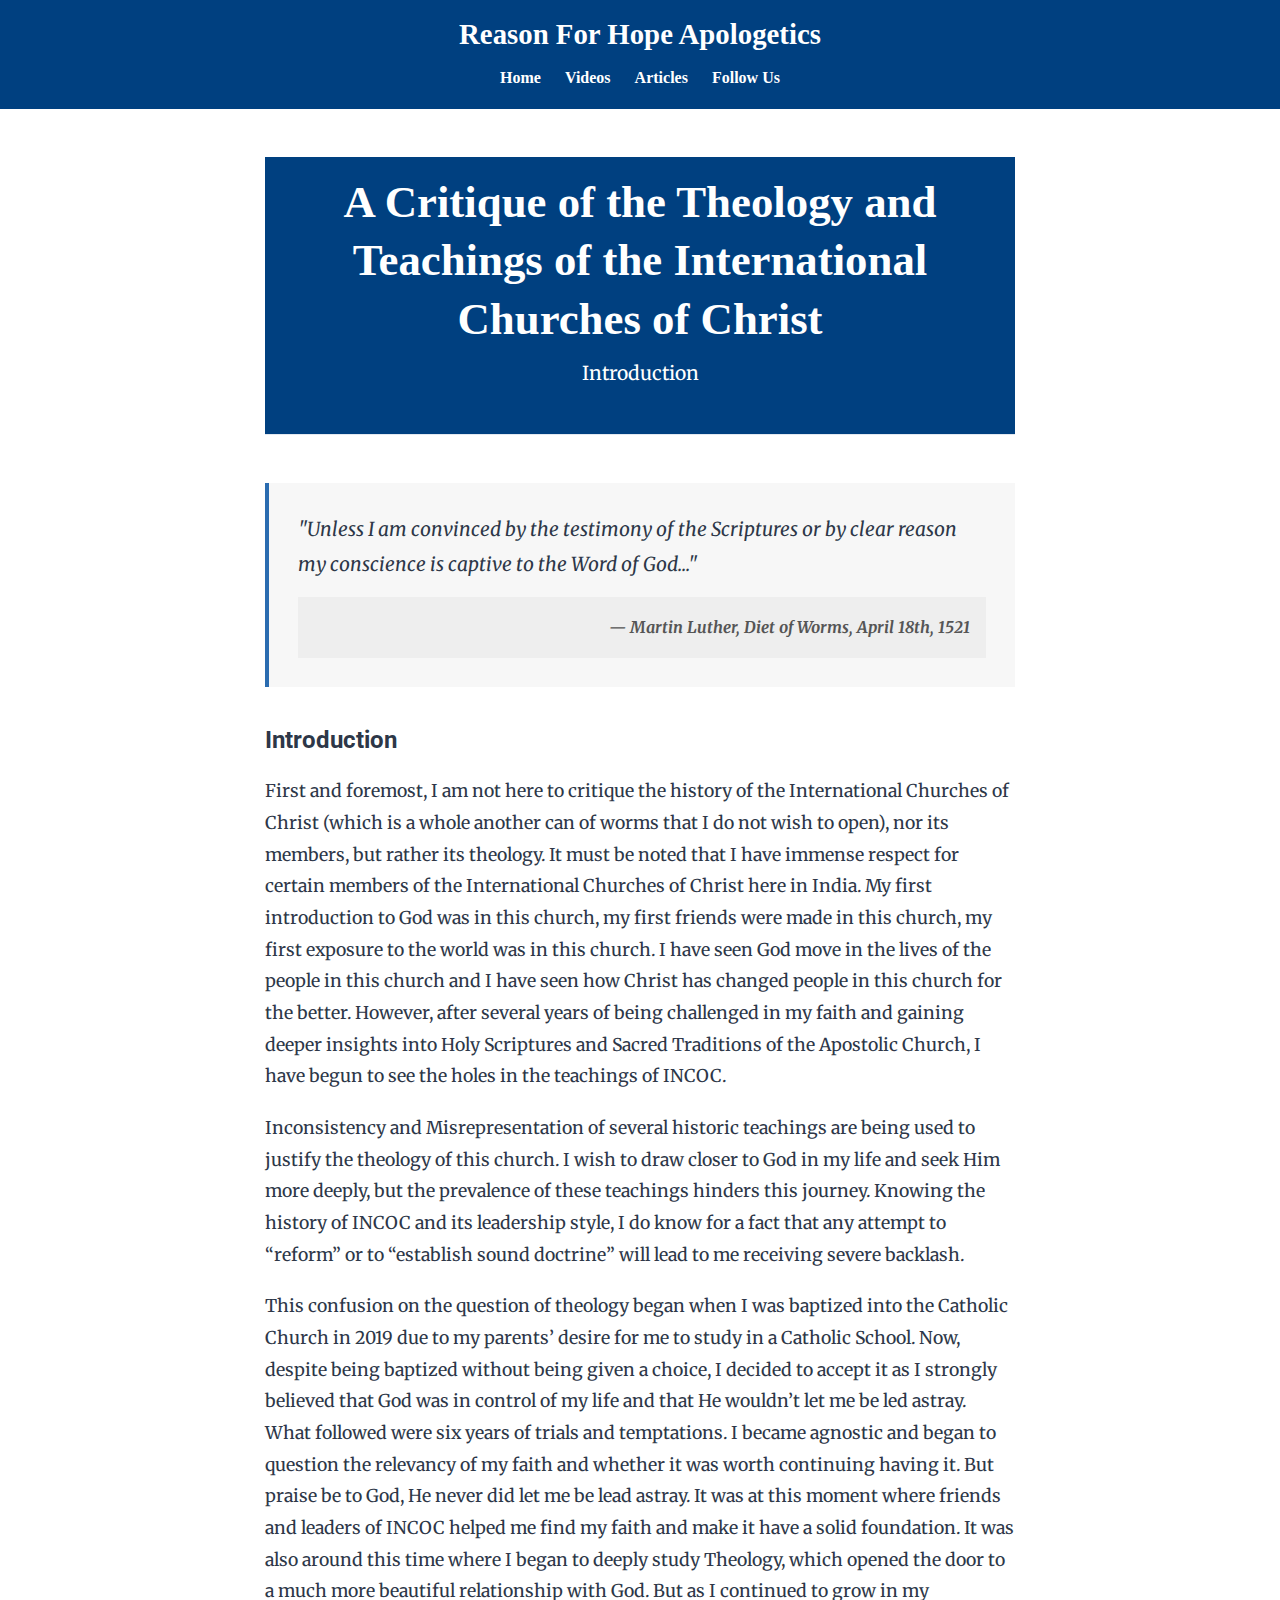
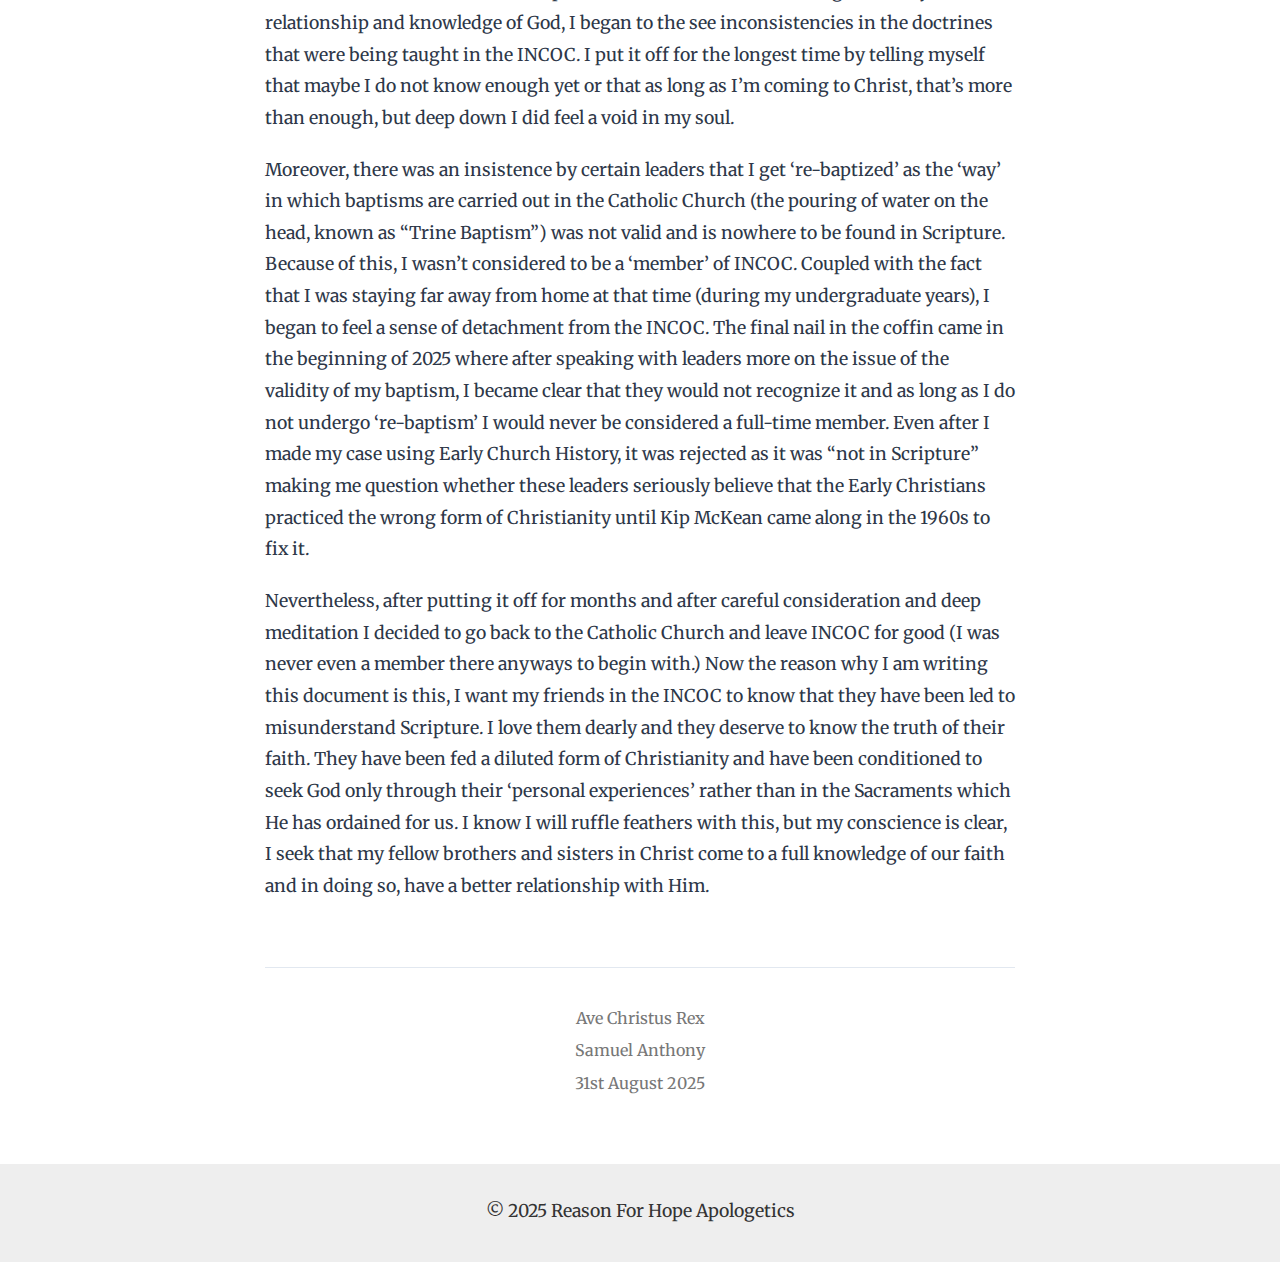
<file: articles/Incoc-crtique.html>
<!DOCTYPE html>
<html lang="en">
<head>
    <meta charset="UTF-8">
    <meta name="viewport" content="width=device-width, initial-scale=1.0">
    <title>A Critique of the Theology and Teachings of the ICOC: Introdction</title>
    <!-- Links to the new, combined stylesheet for this page -->
    <link rel="stylesheet" href="article-style.css">
    <link rel="preconnect" href="https://fonts.googleapis.com">
    <link rel="preconnect" href="https://fonts.gstatic.com" crossorigin>
    <link href="https://fonts.googleapis.com/css2?family=Merriweather:ital,wght@0,400;0,700;1,400&family=Roboto:wght@400;700&display=swap" rel="stylesheet">
</head>
<body>
    <!-- Header from your main site design -->
    <header>
        <h1>Reason For Hope Apologetics</h1>
        <nav>
            <a href="../index.html">Home</a>
            <a href="../videos.html">Videos</a>
            <a href="../articles.html">Articles</a>
            <a href="../contact.html">Follow Us</a>
        </nav>
    </header>

    <main class="article-container">
        <header class="article-header">
            <h1>A Critique of the Theology and Teachings of the International Churches of Christ</h1>
            <p class="subtitle">Introduction</p>
        </header>

        <article>
            <section class="dedication">
                <blockquote>
                    "Unless I am convinced by the testimony of the Scriptures or by clear reason my conscience is captive to the Word of God..."
                    <footer>— Martin Luther, Diet of Worms, April 18th, 1521</footer>
                </blockquote>
            </section>

            <section id="introduction">
                <h2>Introduction</h2>
                <p>
                    First and foremost, I am not here to critique the history of the International Churches of Christ (which is a whole another can of worms that I do not wish to open), nor its members, but rather its theology. It must be noted that I have immense respect for certain members of the International Churches of Christ here in India. My first introduction to God was in this church, my first friends were made in this church, my first exposure to the world was in this church. I have seen God move in the lives of the people in this church and I have seen how Christ has changed people in this church for the better.
                    However, after several years of being challenged in my faith and gaining deeper insights into Holy Scriptures and Sacred Traditions of the Apostolic Church, I have begun to see the holes in the teachings of INCOC. 
                <p>
                    Inconsistency and Misrepresentation of several historic teachings are being used to justify the theology of this church. I wish to draw closer to God in my life and seek Him more deeply, but the prevalence of these teachings hinders this journey.
                    Knowing the history of INCOC and its leadership style, I do know for a fact that any attempt to “reform” or to “establish sound doctrine” will lead to me receiving severe backlash.
                </p> 
                <p>
                    This confusion on the question of theology began when I was baptized into the Catholic Church in 2019 due to my parents’ desire for me to study in a Catholic School. Now, despite being baptized without being given a choice, I decided to accept it as I strongly believed that God was in control of my life and that He wouldn’t let me be led astray. What followed were six years of trials and temptations. I became agnostic and began to question the relevancy of my faith and whether it was worth continuing having it. But praise be to God, He never did let me be lead astray. It was at this moment where friends and leaders of INCOC helped me find my faith and make it have a solid foundation. It was also around this time where I began to deeply study Theology, which opened the door to a much more beautiful relationship with God. 
                    But as I continued to grow in my relationship and knowledge of God, I began to the see inconsistencies in the doctrines that were being taught in the INCOC. I put it off for the longest time by telling myself that maybe I do not know enough yet or that as long as I’m coming to Christ, that’s more than enough, but deep down I did feel a void in my soul. 
                </p>
                <p>
                    Moreover, there was an insistence by certain leaders that I get ‘re-baptized’ as the ‘way’ in which baptisms are carried out in the Catholic Church (the pouring of water on the head, known as “Trine Baptism”) was not valid and is nowhere to be found in Scripture. Because of this, I wasn’t considered to be a ‘member’ of INCOC. Coupled with the fact that I was staying far away from home at that time (during my undergraduate years), I began to feel a sense of detachment from the INCOC. The final nail in the coffin came in the beginning of 2025 where after speaking with leaders more on the issue of the validity of my baptism, I became clear that they would not recognize it and as long as I do not undergo ‘re-baptism’ I would never be considered a full-time member. 
                    Even after I made my case using Early Church History, it was rejected as it was “not in Scripture” making me question whether these leaders seriously believe that the Early Christians practiced the wrong form of Christianity until Kip McKean came along in the 1960s to fix it.
                </p>
                <p>
                    Nevertheless, after putting it off for months and after careful consideration and deep meditation I decided to go back to the Catholic Church and leave INCOC for good (I was never even a member there anyways to begin with.) 
                    Now the reason why I am writing this document is this, I want my friends in the INCOC to know that they have been led to misunderstand Scripture. I love them dearly and they deserve to know the truth of their faith. They have been fed a diluted form of Christianity and have been conditioned to seek God only through their ‘personal experiences’ rather than in the Sacraments which He has ordained for us. I know I will ruffle feathers with this, but my conscience is clear, I seek that my fellow brothers and sisters in Christ come to a full knowledge of our faith and in doing so, have a better relationship with Him.
                </p>
            </section>

        <footer class="article-footer">
            <p>Ave Christus Rex</p>
            <p>Samuel Anthony</p>
            <p><time datetime="31-08-2025">31st August 2025</time></p>
        </footer>
    </main>

    <!-- Footer from your main site design -->
    <footer>
        <p>&copy; 2025 Reason For Hope Apologetics</p>
    </footer>
</body>
</html>
</file>
<file: style.css>
body {
  font-family: Arial, sans-serif;
  margin: 0;
  padding: 0;
  background: #f9f9f9;
  color: #333;
}

header {
  background: #004080;
  color: white;
  padding: 1em;
  text-align: center;
}

nav {
  margin-top: 0.5em;
}

nav a {
  color: white;
  margin: 0 10px;
  text-decoration: none;
  font-weight: bold;
}

nav a:hover {
  text-decoration: underline;
}

main {
  padding: 2em;
}

footer {
  background: #eee;
  text-align: center;
  padding: 1em;
  font-size: 0.9em;
}
</file>
<file: articles/article-style.css>
/* 1. CSS Variables (Root Configuration) */
:root {
  --primary-bg: #ffffff;
  --secondary-bg: #f7f7f7;
  --text-color: #2d3748;
  --accent-color: #2b6cb0;
  --border-color: #e2e8f0;
  --shadow-color: rgba(0, 0, 0, 0.1);

  /* Variables from your main site's design */
  --main-header-bg: #004080;
  --main-footer-bg: #eee;
  --main-header-text: white;
}

/* 2. General Body & Typography */
body {
  font-family: 'Merriweather', serif;
  line-height: 1.8;
  color: var(--text-color);
  background-color: var(--primary-bg);
  margin: 0;
  padding: 0;
}

h1, h2, h3 {
  font-family: 'Roboto', sans-serif;
  line-height: 1.3;
  font-weight: 700;
}

p {
  margin-bottom: 1.25rem;
  font-size: 1.1rem;
}

a {
  color: var(--accent-color);
  text-decoration: none;
}

a:hover {
  text-decoration: underline;
}

/* 3. Main Site Header & Footer (from your CSS) */
header {
  background: var(--main-header-bg);
  color: var(--main-header-text);
  padding: 1em;
  text-align: center;
}

header h1 {
    font-family: "DM Serif Text", serif;
    font-size: 1.8rem;
    margin: 0;
}

header nav {
  margin-top: 10px;
}

header nav a {
  color: var(--main-header-text);
  margin: 0 10px;
  font-weight: bold;
  font-family: "DM Serif Text", serif;
}

footer {
  background: var(--main-footer-bg);
  text-align: center;
  padding: 1em;
  font-size: 0.9em;
  color: #333;
}

/* 4. Article-Specific Layout */
.article-container {
  max-width: 750px;
  margin: 2rem auto;
  padding: 1rem 2rem;
}

.article-header {
  margin-bottom: 3rem;
  border-bottom: 1px solid var(--border-color);
  padding-bottom: 1.5rem;
}

.article-header h1 {
    font-size: clamp(2rem, 5vw, 2.8rem);
}

.article-header .subtitle {
  font-size: 1.2rem;
  text-align: center;
  font-style: bold;
  color: white;
  margin-top: 0.5rem;
}

/* 5. Article Components */
.dedication blockquote {
  font-size: 1.2rem;
  font-style: italic;
  margin: 2em 0;
  padding: 1.5em;
  border-left: 4px solid var(--accent-color);
  background-color: var(--secondary-bg);
}

.dedication footer {
  text-align: right;
  font-weight: bold;
  margin-top: 1em;
  color: #555;
  font-size: 1rem;
}

.toc {
  background-color: var(--secondary-bg);
  border: 1px solid var(--border-color);
  border-radius: 8px;
  margin: 3rem 0;
}

.toc summary {
  padding: 1rem 1.5rem;
  cursor: pointer;
  outline: none;
}

.toc h2 {
  display: inline;
  border-bottom: none;
  font-size: 1.2rem;
  margin: 0;
}

.toc-content {
  padding: 0 1.5rem 1.5rem;
}

.toc ul {
  list-style: none;
  padding-left: 0;
  margin: 0;
}

.toc li {
  margin-bottom: 0.5rem;
}

.article-footer {
  margin-top: 4rem;
  border-top: 1px solid var(--border-color);
  padding-top: 2rem;
  text-align: center;
  color: #777;
  font-size: 0.9rem;
  background: none; /* Override main footer background */
}

.article-footer p {
  margin: 0.25rem 0;
  font-size: 1rem;
}
</file>
